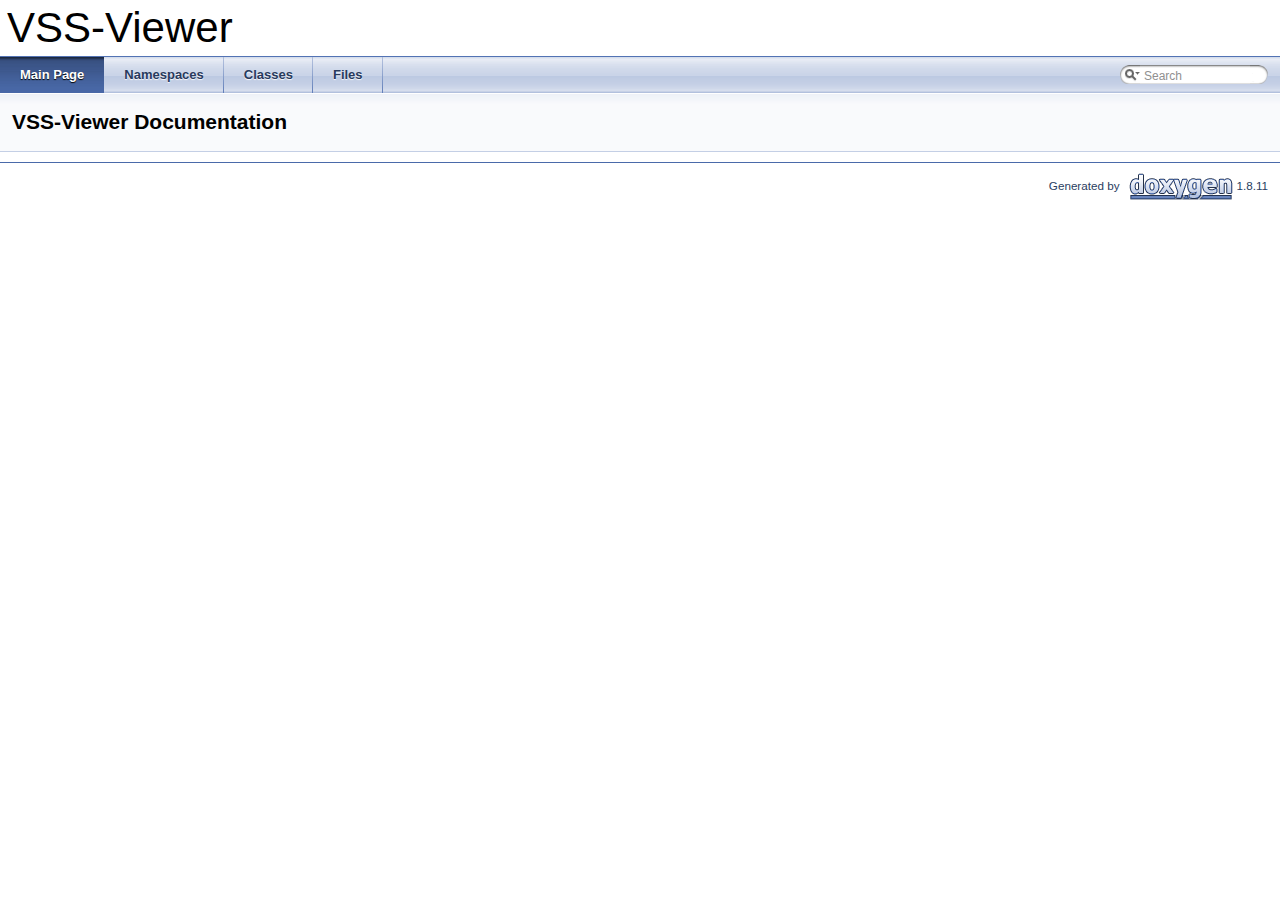
<file: assets/docs/doc_viewer/html/index.html>
<!DOCTYPE html PUBLIC "-//W3C//DTD XHTML 1.0 Transitional//EN" "http://www.w3.org/TR/xhtml1/DTD/xhtml1-transitional.dtd">
<html xmlns="http://www.w3.org/1999/xhtml">
<head>
<meta http-equiv="Content-Type" content="text/xhtml;charset=UTF-8"/>
<meta http-equiv="X-UA-Compatible" content="IE=9"/>
<meta name="generator" content="Doxygen 1.8.11"/>
<title>VSS-Viewer: Main Page</title>
<link href="tabs.css" rel="stylesheet" type="text/css"/>
<script type="text/javascript" src="jquery.js"></script>
<script type="text/javascript" src="dynsections.js"></script>
<link href="search/search.css" rel="stylesheet" type="text/css"/>
<script type="text/javascript" src="search/searchdata.js"></script>
<script type="text/javascript" src="search/search.js"></script>
<script type="text/javascript">
  $(document).ready(function() { init_search(); });
</script>
<link href="doxygen.css" rel="stylesheet" type="text/css" />
</head>
<body>
<div id="top"><!-- do not remove this div, it is closed by doxygen! -->
<div id="titlearea">
<table cellspacing="0" cellpadding="0">
 <tbody>
 <tr style="height: 56px;">
  <td id="projectalign" style="padding-left: 0.5em;">
   <div id="projectname">VSS-Viewer
   </div>
  </td>
 </tr>
 </tbody>
</table>
</div>
<!-- end header part -->
<!-- Generated by Doxygen 1.8.11 -->
<script type="text/javascript">
var searchBox = new SearchBox("searchBox", "search",false,'Search');
</script>
  <div id="navrow1" class="tabs">
    <ul class="tablist">
      <li class="current"><a href="index.html"><span>Main&#160;Page</span></a></li>
      <li><a href="namespaces.html"><span>Namespaces</span></a></li>
      <li><a href="annotated.html"><span>Classes</span></a></li>
      <li><a href="files.html"><span>Files</span></a></li>
      <li>
        <div id="MSearchBox" class="MSearchBoxInactive">
        <span class="left">
          <img id="MSearchSelect" src="search/mag_sel.png"
               onmouseover="return searchBox.OnSearchSelectShow()"
               onmouseout="return searchBox.OnSearchSelectHide()"
               alt=""/>
          <input type="text" id="MSearchField" value="Search" accesskey="S"
               onfocus="searchBox.OnSearchFieldFocus(true)" 
               onblur="searchBox.OnSearchFieldFocus(false)" 
               onkeyup="searchBox.OnSearchFieldChange(event)"/>
          </span><span class="right">
            <a id="MSearchClose" href="javascript:searchBox.CloseResultsWindow()"><img id="MSearchCloseImg" border="0" src="search/close.png" alt=""/></a>
          </span>
        </div>
      </li>
    </ul>
  </div>
</div><!-- top -->
<!-- window showing the filter options -->
<div id="MSearchSelectWindow"
     onmouseover="return searchBox.OnSearchSelectShow()"
     onmouseout="return searchBox.OnSearchSelectHide()"
     onkeydown="return searchBox.OnSearchSelectKey(event)">
</div>

<!-- iframe showing the search results (closed by default) -->
<div id="MSearchResultsWindow">
<iframe src="javascript:void(0)" frameborder="0" 
        name="MSearchResults" id="MSearchResults">
</iframe>
</div>

<div class="header">
  <div class="headertitle">
<div class="title">VSS-Viewer Documentation</div>  </div>
</div><!--header-->
<div class="contents">
</div><!-- contents -->
<!-- start footer part -->
<hr class="footer"/><address class="footer"><small>
Generated by &#160;<a href="http://www.doxygen.org/index.html">
<img class="footer" src="doxygen.png" alt="doxygen"/>
</a> 1.8.11
</small></address>
</body>
</html>
</file>
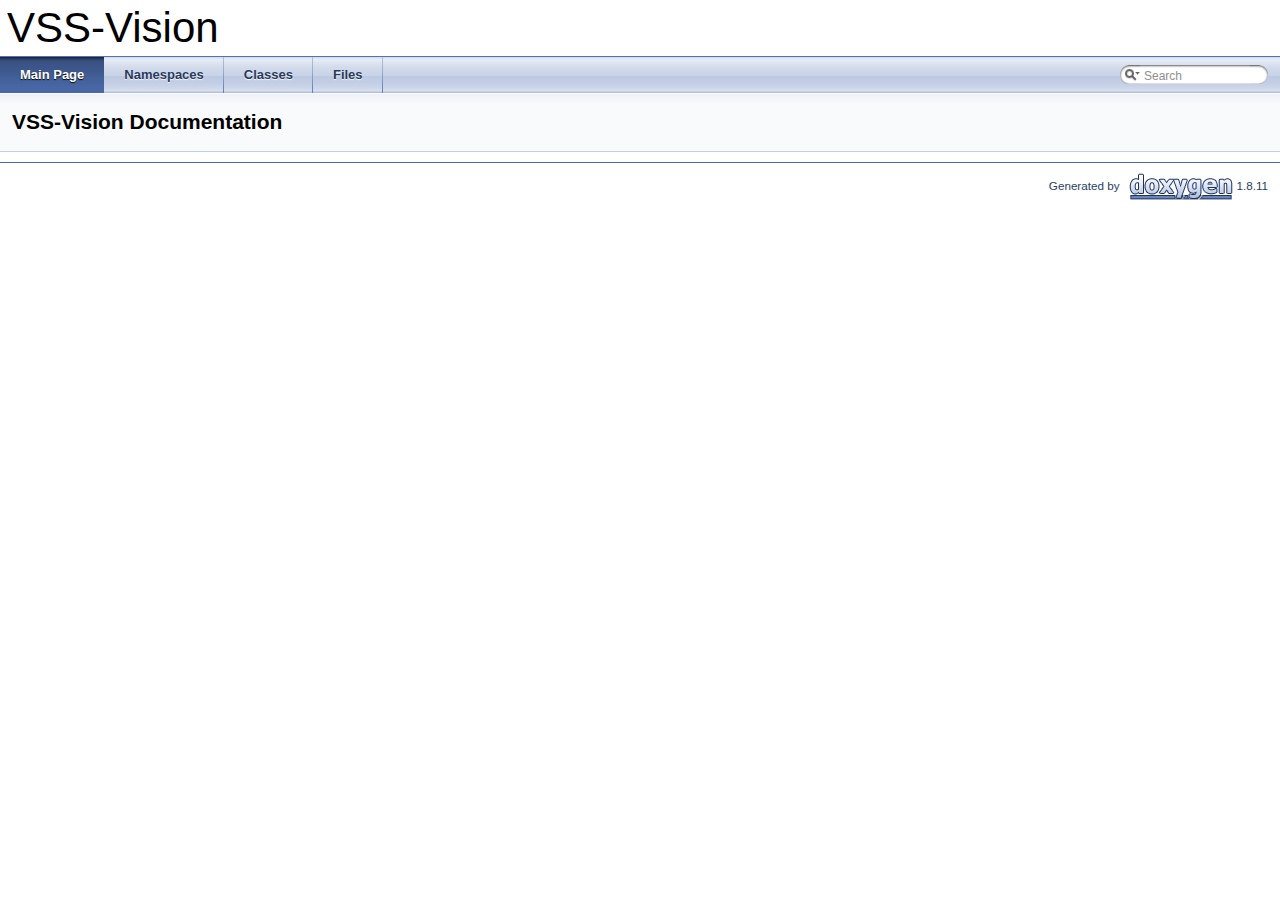
<file: assets/docs/doc_vision/html/index.html>
<!DOCTYPE html PUBLIC "-//W3C//DTD XHTML 1.0 Transitional//EN" "http://www.w3.org/TR/xhtml1/DTD/xhtml1-transitional.dtd">
<html xmlns="http://www.w3.org/1999/xhtml">
<head>
<meta http-equiv="Content-Type" content="text/xhtml;charset=UTF-8"/>
<meta http-equiv="X-UA-Compatible" content="IE=9"/>
<meta name="generator" content="Doxygen 1.8.11"/>
<title>VSS-Vision: Main Page</title>
<link href="tabs.css" rel="stylesheet" type="text/css"/>
<script type="text/javascript" src="jquery.js"></script>
<script type="text/javascript" src="dynsections.js"></script>
<link href="search/search.css" rel="stylesheet" type="text/css"/>
<script type="text/javascript" src="search/searchdata.js"></script>
<script type="text/javascript" src="search/search.js"></script>
<script type="text/javascript">
  $(document).ready(function() { init_search(); });
</script>
<link href="doxygen.css" rel="stylesheet" type="text/css" />
</head>
<body>
<div id="top"><!-- do not remove this div, it is closed by doxygen! -->
<div id="titlearea">
<table cellspacing="0" cellpadding="0">
 <tbody>
 <tr style="height: 56px;">
  <td id="projectalign" style="padding-left: 0.5em;">
   <div id="projectname">VSS-Vision
   </div>
  </td>
 </tr>
 </tbody>
</table>
</div>
<!-- end header part -->
<!-- Generated by Doxygen 1.8.11 -->
<script type="text/javascript">
var searchBox = new SearchBox("searchBox", "search",false,'Search');
</script>
  <div id="navrow1" class="tabs">
    <ul class="tablist">
      <li class="current"><a href="index.html"><span>Main&#160;Page</span></a></li>
      <li><a href="namespaces.html"><span>Namespaces</span></a></li>
      <li><a href="annotated.html"><span>Classes</span></a></li>
      <li><a href="files.html"><span>Files</span></a></li>
      <li>
        <div id="MSearchBox" class="MSearchBoxInactive">
        <span class="left">
          <img id="MSearchSelect" src="search/mag_sel.png"
               onmouseover="return searchBox.OnSearchSelectShow()"
               onmouseout="return searchBox.OnSearchSelectHide()"
               alt=""/>
          <input type="text" id="MSearchField" value="Search" accesskey="S"
               onfocus="searchBox.OnSearchFieldFocus(true)" 
               onblur="searchBox.OnSearchFieldFocus(false)" 
               onkeyup="searchBox.OnSearchFieldChange(event)"/>
          </span><span class="right">
            <a id="MSearchClose" href="javascript:searchBox.CloseResultsWindow()"><img id="MSearchCloseImg" border="0" src="search/close.png" alt=""/></a>
          </span>
        </div>
      </li>
    </ul>
  </div>
</div><!-- top -->
<!-- window showing the filter options -->
<div id="MSearchSelectWindow"
     onmouseover="return searchBox.OnSearchSelectShow()"
     onmouseout="return searchBox.OnSearchSelectHide()"
     onkeydown="return searchBox.OnSearchSelectKey(event)">
</div>

<!-- iframe showing the search results (closed by default) -->
<div id="MSearchResultsWindow">
<iframe src="javascript:void(0)" frameborder="0" 
        name="MSearchResults" id="MSearchResults">
</iframe>
</div>

<div class="header">
  <div class="headertitle">
<div class="title">VSS-Vision Documentation</div>  </div>
</div><!--header-->
<div class="contents">
</div><!-- contents -->
<!-- start footer part -->
<hr class="footer"/><address class="footer"><small>
Generated by &#160;<a href="http://www.doxygen.org/index.html">
<img class="footer" src="doxygen.png" alt="doxygen"/>
</a> 1.8.11
</small></address>
</body>
</html>
</file>
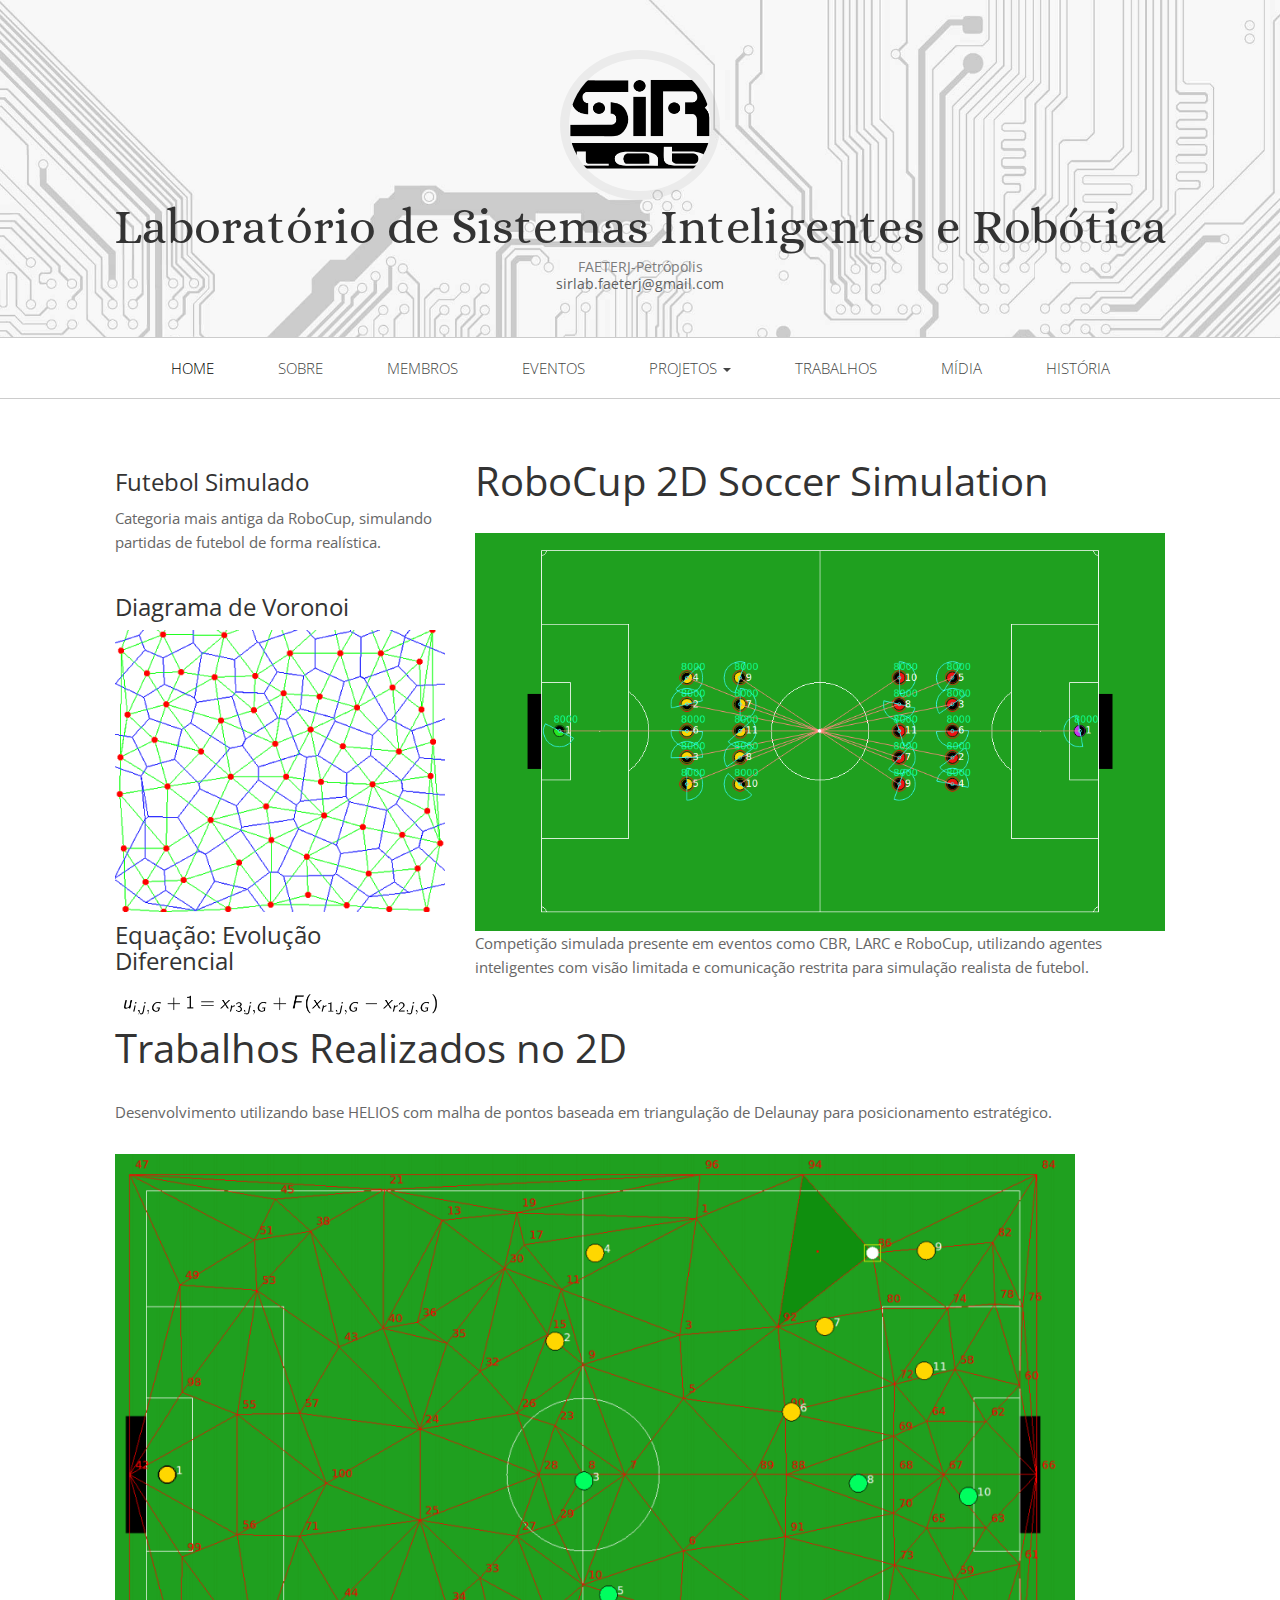
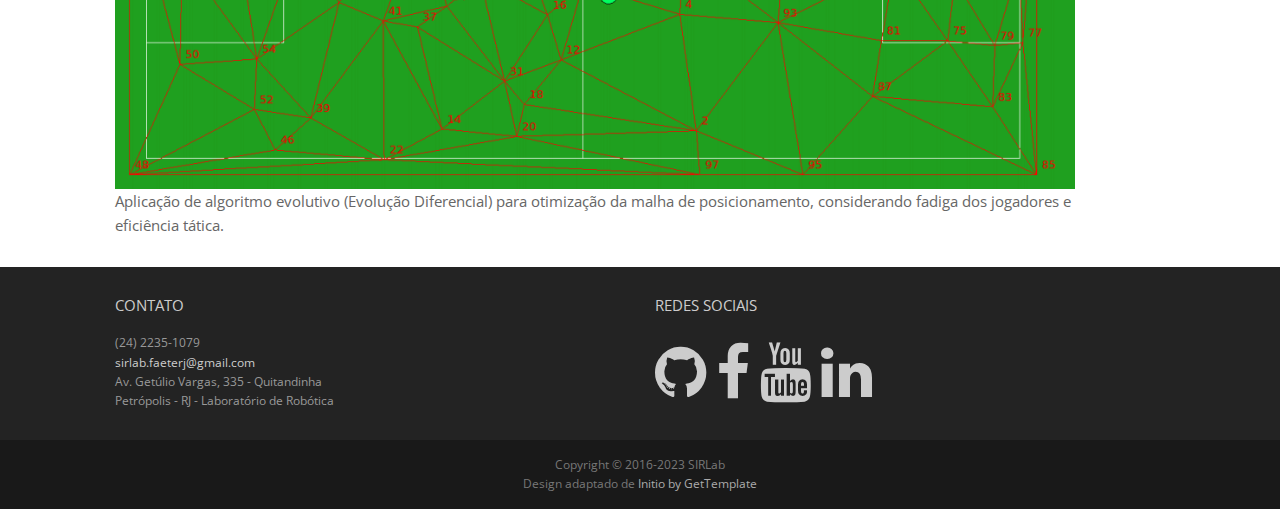
<file: 2d.html>
<!DOCTYPE html>
<html lang="pt-BR">
<head>
	<meta charset="utf-8">
	<meta name="viewport" content="width=device-width, initial-scale=1.0">
	<meta name="description" content="">
	<meta name="author" content="Sergey Pozhilov (GetTemplate.com)">
	
	<title>SIRLab: 2D</title>

	<link rel="shortcut icon" href="assets/images/gt_favicon.png">
	
	<!-- Bootstrap -->
	<link href="https://cdn.jsdelivr.net/npm/bootstrap@3.3.7/dist/css/bootstrap.min.css" rel="stylesheet">
	<!-- Icon font -->
	<link href="https://cdnjs.cloudflare.com/ajax/libs/font-awesome/4.0.3/css/font-awesome.min.css" rel="stylesheet">
	<!-- Fonts -->
	<link rel="stylesheet" href="https://fonts.googleapis.com/css?family=Alice|Open+Sans:400,300,700&display=swap">
	<!-- Custom styles -->
	<link rel="stylesheet" href="assets/css/styles.css">

	<!--[if lt IE 9]> <script src="assets/js/html5shiv.js"></script> <![endif]-->
</head>
<body>

<header id="header">
	<div id="head" class="parallax" parallax-speed="2">
		<h1 id="logo" class="text-center">
			<img class="img-circle" src="assets/images/sir.png" alt="Logo SIRLab">
			<span class="title">Laboratório de Sistemas Inteligentes e Robótica</span>
			<span class="tagline">FAETERJ-Petrópolis<br>
			<a href="mailto:sirlab.faeterj@gmail.com">sirlab.faeterj@gmail.com</a></span>
		</h1>
	</div>

	<nav class="navbar navbar-default navbar-sticky">
		<div class="container-fluid">
			
			<div class="navbar-header">
				<button type="button" class="navbar-toggle" data-toggle="collapse" data-target="#bs-example-navbar-collapse-1">
					<span class="sr-only">Toggle navigation</span>
					<span class="icon-bar"></span>
					<span class="icon-bar"></span>
					<span class="icon-bar"></span>
				</button>
			</div>
			
			<div class="navbar-collapse collapse" id="bs-example-navbar-collapse-1">
				<ul class="nav navbar-nav">
					<li class="active"><a href="index.html">Home</a></li>
					<li><a href="about.html">Sobre</a></li>
					<li><a href="members.html">Membros</a></li>
					<li><a href="events.html">Eventos</a></li>
					<li class="dropdown">
						<a href="#" class="dropdown-toggle" data-toggle="dropdown">Projetos <b class="caret"></b></a>
						<ul class="dropdown-menu">
							<li><a href="vss.html">Futebol de Robôs: IEEE Very Small Size</a></li>
							<li><a href="build.html">Futebol Simulado: RoboCup 2D Soccer Simulation</a></li>
							<li><a href="build.html">Simulação de Resgate: Rescue Jr.</a></li>
							<li><a href="build.html">Casa Inteligente</a></li>
						</ul>
					</li>
					<li><a href="works.html">Trabalhos</a></li>
					<li><a href="media.html">Mídia</a></li>
					<li><a href="blog.html">História</a></li>
				</ul>
			</div>
		</div>	
	</nav>
</header>

<main id="main">
	<div class="container">
		<div class="row topspace">
			<aside class="col-md-4 sidebar sidebar-left">
				<div class="row widget">
					<div class="col-xs-12">
						<h4>Futebol Simulado</h4>
						<p>Categoria mais antiga da RoboCup, simulando partidas de futebol de forma realística.</p>
					</div>
				</div>
				<div class="row widget">
					<div class="col-xs-12">
						<h4>Diagrama de Voronoi</h4>
						<img src="assets/images/voronoi.png" alt="Diagrama de Voronoi" class="img-responsive">
					</div>
					<div class="col-xs-12 top-space">
						<h4>Equação: Evolução Diferencial</h4>
						<img src="assets/images/DE.png" alt="Evolução Diferencial" class="img-responsive">
					</div>
				</div>
			</aside>

			<article class="col-sm-8 maincontent">
				<header class="page-header">
					<h1 class="page-title">RoboCup 2D Soccer Simulation</h1>
				</header>
				<img src="assets/images/2d.png" alt="Simulação 2D" class="img-responsive">
				<p class="top-space">Competição simulada presente em eventos como CBR, LARC e RoboCup, utilizando agentes inteligentes com visão limitada e comunicação restrita para simulação realista de futebol.</p>
			</article>

			<article class="col-sm-11 maincontent top-space">
				<header class="page-header">
					<h1 class="page-title">Trabalhos Realizados no 2D</h1>
				</header>
				<p>Desenvolvimento utilizando base HELIOS com malha de pontos baseada em triangulação de Delaunay para posicionamento estratégico.</p>
				<img src="assets/images/delauney.png" alt="Triangulação de Delaunay" class="img-responsive">
				<p class="top-space">Aplicação de algoritmo evolutivo (Evolução Diferencial) para otimização da malha de posicionamento, considerando fadiga dos jogadores e eficiência tática.</p>
			</article>
		</div>
	</div>
</main>

<footer id="footer">
	<div class="container">
		<div class="row">
			<div class="col-md-6 widget">
				<h3 class="widget-title">Contato</h3>
				<div class="widget-body">
					<p>(24) 2235-1079<br>
						<a href="mailto:sirlab.faeterj@gmail.com">sirlab.faeterj@gmail.com</a><br>
						Av. Getúlio Vargas, 335 - Quitandinha<br>
						Petrópolis - RJ - Laboratório de Robótica
					</p>	
				</div>
			</div>

			<div class="col-md-6 widget">
				<h3 class="widget-title">Redes Sociais</h3>
				<div class="widget-body">
					<p class="follow-me-icons">
						<a href="https://github.com/SIRLab" target="_blank" rel="noopener"><i class="fa fa-github fa-2x"></i></a>
						<a href="https://www.facebook.com/sirlab.faeterj" target="_blank" rel="noopener"><i class="fa fa-facebook fa-2x"></i></a>
						<a href="https://www.youtube.com/channel/UCLXQhza5oA2EJYsYDbr41ZQ" target="_blank" rel="noopener"><i class="fa fa-youtube fa-2x"></i></a>
						<a href="https://www.linkedin.com/company/sirlab" target="_blank" rel="noopener"><i class="fa fa-linkedin fa-2x"></i></a>
					</p>
				</div>
			</div>
		</div>
	</div>
</footer>

<footer id="underfooter">
	<div class="container">
		<div class="row">
			<div class="col-md-12 text-center">
				<p class="copyright">
					Copyright &copy; 2016-2023 SIRLab<br>
					Design adaptado de <a href="https://gettemplate.com" rel="designer" target="_blank" rel="noopener">Initio by GetTemplate</a>
				</p>
			</div>
		</div>
	</div>
</footer>

<!-- Scripts -->
<script src="https://code.jquery.com/jquery-1.12.4.min.js"></script>
<script src="https://cdn.jsdelivr.net/npm/bootstrap@3.3.7/dist/js/bootstrap.min.js"></script>
<script src="assets/js/template.js"></script>

<!-- Google Analytics -->
<script>
  (function(i,s,o,g,r,a,m){i['GoogleAnalyticsObject']=r;i[r]=i[r]||function(){
  (i[r].q=i[r].q||[]).push(arguments)},i[r].l=1*new Date();a=s.createElement(o),
  m=s.getElementsByTagName(o)[0];a.async=1;a.src=g;m.parentNode.insertBefore(a,m)
  })(window,document,'script','https://www.google-analytics.com/analytics.js','ga');

  ga('create', 'UA-61419819-1', 'auto');
  ga('send', 'pageview');
</script>

</body>
</html>
</file>
<file: assets/docs/doc_viewer/html/tabs.css>
.tabs, .tabs2, .tabs3 {
    background-image: url('tab_b.png');
    width: 100%;
    z-index: 101;
    font-size: 13px;
    font-family: 'Lucida Grande',Geneva,Helvetica,Arial,sans-serif;
}

.tabs2 {
    font-size: 10px;
}
.tabs3 {
    font-size: 9px;
}

.tablist {
    margin: 0;
    padding: 0;
    display: table;
}

.tablist li {
    float: left;
    display: table-cell;
    background-image: url('tab_b.png');
    line-height: 36px;
    list-style: none;
}

.tablist a {
    display: block;
    padding: 0 20px;
    font-weight: bold;
    background-image:url('tab_s.png');
    background-repeat:no-repeat;
    background-position:right;
    color: #283A5D;
    text-shadow: 0px 1px 1px rgba(255, 255, 255, 0.9);
    text-decoration: none;
    outline: none;
}

.tabs3 .tablist a {
    padding: 0 10px;
}

.tablist a:hover {
    background-image: url('tab_h.png');
    background-repeat:repeat-x;
    color: #fff;
    text-shadow: 0px 1px 1px rgba(0, 0, 0, 1.0);
    text-decoration: none;
}

.tablist li.current a {
    background-image: url('tab_a.png');
    background-repeat:repeat-x;
    color: #fff;
    text-shadow: 0px 1px 1px rgba(0, 0, 0, 1.0);
}
</file>
<file: assets/docs/doc_viewer/html/search/search.css>
/*---------------- Search Box */

#FSearchBox {
    float: left;
}

#MSearchBox {
    white-space : nowrap;
    position: absolute;
    float: none;
    display: inline;
    margin-top: 8px;
    right: 0px;
    width: 170px;
    z-index: 102;
    background-color: white;
}

#MSearchBox .left
{
    display:block;
    position:absolute;
    left:10px;
    width:20px;
    height:19px;
    background:url('search_l.png') no-repeat;
    background-position:right;
}

#MSearchSelect {
    display:block;
    position:absolute;
    width:20px;
    height:19px;
}

.left #MSearchSelect {
    left:4px;
}

.right #MSearchSelect {
    right:5px;
}

#MSearchField {
    display:block;
    position:absolute;
    height:19px;
    background:url('search_m.png') repeat-x;
    border:none;
    width:111px;
    margin-left:20px;
    padding-left:4px;
    color: #909090;
    outline: none;
    font: 9pt Arial, Verdana, sans-serif;
}

#FSearchBox #MSearchField {
    margin-left:15px;
}

#MSearchBox .right {
    display:block;
    position:absolute;
    right:10px;
    top:0px;
    width:20px;
    height:19px;
    background:url('search_r.png') no-repeat;
    background-position:left;
}

#MSearchClose {
    display: none;
    position: absolute;
    top: 4px;
    background : none;
    border: none;
    margin: 0px 4px 0px 0px;
    padding: 0px 0px;
    outline: none;
}

.left #MSearchClose {
    left: 6px;
}

.right #MSearchClose {
    right: 2px;
}

.MSearchBoxActive #MSearchField {
    color: #000000;
}

/*---------------- Search filter selection */

#MSearchSelectWindow {
    display: none;
    position: absolute;
    left: 0; top: 0;
    border: 1px solid #90A5CE;
    background-color: #F9FAFC;
    z-index: 1;
    padding-top: 4px;
    padding-bottom: 4px;
    -moz-border-radius: 4px;
    -webkit-border-top-left-radius: 4px;
    -webkit-border-top-right-radius: 4px;
    -webkit-border-bottom-left-radius: 4px;
    -webkit-border-bottom-right-radius: 4px;
    -webkit-box-shadow: 5px 5px 5px rgba(0, 0, 0, 0.15);
}

.SelectItem {
    font: 8pt Arial, Verdana, sans-serif;
    padding-left:  2px;
    padding-right: 12px;
    border: 0px;
}

span.SelectionMark {
    margin-right: 4px;
    font-family: monospace;
    outline-style: none;
    text-decoration: none;
}

a.SelectItem {
    display: block;
    outline-style: none;
    color: #000000; 
    text-decoration: none;
    padding-left:   6px;
    padding-right: 12px;
}

a.SelectItem:focus,
a.SelectItem:active {
    color: #000000; 
    outline-style: none;
    text-decoration: none;
}

a.SelectItem:hover {
    color: #FFFFFF;
    background-color: #3D578C;
    outline-style: none;
    text-decoration: none;
    cursor: pointer;
    display: block;
}

/*---------------- Search results window */

iframe#MSearchResults {
    width: 60ex;
    height: 15em;
}

#MSearchResultsWindow {
    display: none;
    position: absolute;
    left: 0; top: 0;
    border: 1px solid #000;
    background-color: #EEF1F7;
}

/* ----------------------------------- */


#SRIndex {
    clear:both; 
    padding-bottom: 15px;
}

.SREntry {
    font-size: 10pt;
    padding-left: 1ex;
}

.SRPage .SREntry {
    font-size: 8pt;
    padding: 1px 5px;
}

body.SRPage {
    margin: 5px 2px;
}

.SRChildren {
    padding-left: 3ex; padding-bottom: .5em 
}

.SRPage .SRChildren {
    display: none;
}

.SRSymbol {
    font-weight: bold; 
    color: #425E97;
    font-family: Arial, Verdana, sans-serif;
    text-decoration: none;
    outline: none;
}

a.SRScope {
    display: block;
    color: #425E97; 
    font-family: Arial, Verdana, sans-serif;
    text-decoration: none;
    outline: none;
}

a.SRSymbol:focus, a.SRSymbol:active,
a.SRScope:focus, a.SRScope:active {
    text-decoration: underline;
}

span.SRScope {
    padding-left: 4px;
}

.SRPage .SRStatus {
    padding: 2px 5px;
    font-size: 8pt;
    font-style: italic;
}

.SRResult {
    display: none;
}

DIV.searchresults {
    margin-left: 10px;
    margin-right: 10px;
}

/*---------------- External search page results */

.searchresult {
    background-color: #F0F3F8;
}

.pages b {
   color: white;
   padding: 5px 5px 3px 5px;
   background-image: url("../tab_a.png");
   background-repeat: repeat-x;
   text-shadow: 0 1px 1px #000000;
}

.pages {
    line-height: 17px;
    margin-left: 4px;
    text-decoration: none;
}

.hl {
    font-weight: bold;
}

#searchresults {
    margin-bottom: 20px;
}

.searchpages {
    margin-top: 10px;
}
</file>
<file: assets/docs/doc_viewer/html/doxygen.css>
/* The standard CSS for doxygen 1.8.11 */

body, table, div, p, dl {
	font: 400 14px/22px Roboto,sans-serif;
}

/* @group Heading Levels */

h1.groupheader {
	font-size: 150%;
}

.title {
	font: 400 14px/28px Roboto,sans-serif;
	font-size: 150%;
	font-weight: bold;
	margin: 10px 2px;
}

h2.groupheader {
	border-bottom: 1px solid #879ECB;
	color: #354C7B;
	font-size: 150%;
	font-weight: normal;
	margin-top: 1.75em;
	padding-top: 8px;
	padding-bottom: 4px;
	width: 100%;
}

h3.groupheader {
	font-size: 100%;
}

h1, h2, h3, h4, h5, h6 {
	-webkit-transition: text-shadow 0.5s linear;
	-moz-transition: text-shadow 0.5s linear;
	-ms-transition: text-shadow 0.5s linear;
	-o-transition: text-shadow 0.5s linear;
	transition: text-shadow 0.5s linear;
	margin-right: 15px;
}

h1.glow, h2.glow, h3.glow, h4.glow, h5.glow, h6.glow {
	text-shadow: 0 0 15px cyan;
}

dt {
	font-weight: bold;
}

div.multicol {
	-moz-column-gap: 1em;
	-webkit-column-gap: 1em;
	-moz-column-count: 3;
	-webkit-column-count: 3;
}

p.startli, p.startdd {
	margin-top: 2px;
}

p.starttd {
	margin-top: 0px;
}

p.endli {
	margin-bottom: 0px;
}

p.enddd {
	margin-bottom: 4px;
}

p.endtd {
	margin-bottom: 2px;
}

/* @end */

caption {
	font-weight: bold;
}

span.legend {
        font-size: 70%;
        text-align: center;
}

h3.version {
        font-size: 90%;
        text-align: center;
}

div.qindex, div.navtab{
	background-color: #EBEFF6;
	border: 1px solid #A3B4D7;
	text-align: center;
}

div.qindex, div.navpath {
	width: 100%;
	line-height: 140%;
}

div.navtab {
	margin-right: 15px;
}

/* @group Link Styling */

a {
	color: #3D578C;
	font-weight: normal;
	text-decoration: none;
}

.contents a:visited {
	color: #4665A2;
}

a:hover {
	text-decoration: underline;
}

a.qindex {
	font-weight: bold;
}

a.qindexHL {
	font-weight: bold;
	background-color: #9CAFD4;
	color: #ffffff;
	border: 1px double #869DCA;
}

.contents a.qindexHL:visited {
        color: #ffffff;
}

a.el {
	font-weight: bold;
}

a.elRef {
}

a.code, a.code:visited, a.line, a.line:visited {
	color: #4665A2; 
}

a.codeRef, a.codeRef:visited, a.lineRef, a.lineRef:visited {
	color: #4665A2; 
}

/* @end */

dl.el {
	margin-left: -1cm;
}

pre.fragment {
        border: 1px solid #C4CFE5;
        background-color: #FBFCFD;
        padding: 4px 6px;
        margin: 4px 8px 4px 2px;
        overflow: auto;
        word-wrap: break-word;
        font-size:  9pt;
        line-height: 125%;
        font-family: monospace, fixed;
        font-size: 105%;
}

div.fragment {
        padding: 4px 6px;
        margin: 4px 8px 4px 2px;
	background-color: #FBFCFD;
	border: 1px solid #C4CFE5;
}

div.line {
	font-family: monospace, fixed;
        font-size: 13px;
	min-height: 13px;
	line-height: 1.0;
	text-wrap: unrestricted;
	white-space: -moz-pre-wrap; /* Moz */
	white-space: -pre-wrap;     /* Opera 4-6 */
	white-space: -o-pre-wrap;   /* Opera 7 */
	white-space: pre-wrap;      /* CSS3  */
	word-wrap: break-word;      /* IE 5.5+ */
	text-indent: -53px;
	padding-left: 53px;
	padding-bottom: 0px;
	margin: 0px;
	-webkit-transition-property: background-color, box-shadow;
	-webkit-transition-duration: 0.5s;
	-moz-transition-property: background-color, box-shadow;
	-moz-transition-duration: 0.5s;
	-ms-transition-property: background-color, box-shadow;
	-ms-transition-duration: 0.5s;
	-o-transition-property: background-color, box-shadow;
	-o-transition-duration: 0.5s;
	transition-property: background-color, box-shadow;
	transition-duration: 0.5s;
}

div.line:after {
    content:"\000A";
    white-space: pre;
}

div.line.glow {
	background-color: cyan;
	box-shadow: 0 0 10px cyan;
}


span.lineno {
	padding-right: 4px;
	text-align: right;
	border-right: 2px solid #0F0;
	background-color: #E8E8E8;
        white-space: pre;
}
span.lineno a {
	background-color: #D8D8D8;
}

span.lineno a:hover {
	background-color: #C8C8C8;
}

div.ah, span.ah {
	background-color: black;
	font-weight: bold;
	color: #ffffff;
	margin-bottom: 3px;
	margin-top: 3px;
	padding: 0.2em;
	border: solid thin #333;
	border-radius: 0.5em;
	-webkit-border-radius: .5em;
	-moz-border-radius: .5em;
	box-shadow: 2px 2px 3px #999;
	-webkit-box-shadow: 2px 2px 3px #999;
	-moz-box-shadow: rgba(0, 0, 0, 0.15) 2px 2px 2px;
	background-image: -webkit-gradient(linear, left top, left bottom, from(#eee), to(#000),color-stop(0.3, #444));
	background-image: -moz-linear-gradient(center top, #eee 0%, #444 40%, #000 110%);
}

div.classindex ul {
        list-style: none;
        padding-left: 0;
}

div.classindex span.ai {
        display: inline-block;
}

div.groupHeader {
	margin-left: 16px;
	margin-top: 12px;
	font-weight: bold;
}

div.groupText {
	margin-left: 16px;
	font-style: italic;
}

body {
	background-color: white;
	color: black;
        margin: 0;
}

div.contents {
	margin-top: 10px;
	margin-left: 12px;
	margin-right: 8px;
}

td.indexkey {
	background-color: #EBEFF6;
	font-weight: bold;
	border: 1px solid #C4CFE5;
	margin: 2px 0px 2px 0;
	padding: 2px 10px;
        white-space: nowrap;
        vertical-align: top;
}

td.indexvalue {
	background-color: #EBEFF6;
	border: 1px solid #C4CFE5;
	padding: 2px 10px;
	margin: 2px 0px;
}

tr.memlist {
	background-color: #EEF1F7;
}

p.formulaDsp {
	text-align: center;
}

img.formulaDsp {
	
}

img.formulaInl {
	vertical-align: middle;
}

div.center {
	text-align: center;
        margin-top: 0px;
        margin-bottom: 0px;
        padding: 0px;
}

div.center img {
	border: 0px;
}

address.footer {
	text-align: right;
	padding-right: 12px;
}

img.footer {
	border: 0px;
	vertical-align: middle;
}

/* @group Code Colorization */

span.keyword {
	color: #008000
}

span.keywordtype {
	color: #604020
}

span.keywordflow {
	color: #e08000
}

span.comment {
	color: #800000
}

span.preprocessor {
	color: #806020
}

span.stringliteral {
	color: #002080
}

span.charliteral {
	color: #008080
}

span.vhdldigit { 
	color: #ff00ff 
}

span.vhdlchar { 
	color: #000000 
}

span.vhdlkeyword { 
	color: #700070 
}

span.vhdllogic { 
	color: #ff0000 
}

blockquote {
        background-color: #F7F8FB;
        border-left: 2px solid #9CAFD4;
        margin: 0 24px 0 4px;
        padding: 0 12px 0 16px;
}

/* @end */

/*
.search {
	color: #003399;
	font-weight: bold;
}

form.search {
	margin-bottom: 0px;
	margin-top: 0px;
}

input.search {
	font-size: 75%;
	color: #000080;
	font-weight: normal;
	background-color: #e8eef2;
}
*/

td.tiny {
	font-size: 75%;
}

.dirtab {
	padding: 4px;
	border-collapse: collapse;
	border: 1px solid #A3B4D7;
}

th.dirtab {
	background: #EBEFF6;
	font-weight: bold;
}

hr {
	height: 0px;
	border: none;
	border-top: 1px solid #4A6AAA;
}

hr.footer {
	height: 1px;
}

/* @group Member Descriptions */

table.memberdecls {
	border-spacing: 0px;
	padding: 0px;
}

.memberdecls td, .fieldtable tr {
	-webkit-transition-property: background-color, box-shadow;
	-webkit-transition-duration: 0.5s;
	-moz-transition-property: background-color, box-shadow;
	-moz-transition-duration: 0.5s;
	-ms-transition-property: background-color, box-shadow;
	-ms-transition-duration: 0.5s;
	-o-transition-property: background-color, box-shadow;
	-o-transition-duration: 0.5s;
	transition-property: background-color, box-shadow;
	transition-duration: 0.5s;
}

.memberdecls td.glow, .fieldtable tr.glow {
	background-color: cyan;
	box-shadow: 0 0 15px cyan;
}

.mdescLeft, .mdescRight,
.memItemLeft, .memItemRight,
.memTemplItemLeft, .memTemplItemRight, .memTemplParams {
	background-color: #F9FAFC;
	border: none;
	margin: 4px;
	padding: 1px 0 0 8px;
}

.mdescLeft, .mdescRight {
	padding: 0px 8px 4px 8px;
	color: #555;
}

.memSeparator {
        border-bottom: 1px solid #DEE4F0;
        line-height: 1px;
        margin: 0px;
        padding: 0px;
}

.memItemLeft, .memTemplItemLeft {
        white-space: nowrap;
}

.memItemRight {
	width: 100%;
}

.memTemplParams {
	color: #4665A2;
        white-space: nowrap;
	font-size: 80%;
}

/* @end */

/* @group Member Details */

/* Styles for detailed member documentation */

.memtemplate {
	font-size: 80%;
	color: #4665A2;
	font-weight: normal;
	margin-left: 9px;
}

.memnav {
	background-color: #EBEFF6;
	border: 1px solid #A3B4D7;
	text-align: center;
	margin: 2px;
	margin-right: 15px;
	padding: 2px;
}

.mempage {
	width: 100%;
}

.memitem {
	padding: 0;
	margin-bottom: 10px;
	margin-right: 5px;
        -webkit-transition: box-shadow 0.5s linear;
        -moz-transition: box-shadow 0.5s linear;
        -ms-transition: box-shadow 0.5s linear;
        -o-transition: box-shadow 0.5s linear;
        transition: box-shadow 0.5s linear;
        display: table !important;
        width: 100%;
}

.memitem.glow {
         box-shadow: 0 0 15px cyan;
}

.memname {
        font-weight: bold;
        margin-left: 6px;
}

.memname td {
	vertical-align: bottom;
}

.memproto, dl.reflist dt {
        border-top: 1px solid #A8B8D9;
        border-left: 1px solid #A8B8D9;
        border-right: 1px solid #A8B8D9;
        padding: 6px 0px 6px 0px;
        color: #253555;
        font-weight: bold;
        text-shadow: 0px 1px 1px rgba(255, 255, 255, 0.9);
        background-image:url('nav_f.png');
        background-repeat:repeat-x;
        background-color: #E2E8F2;
        /* opera specific markup */
        box-shadow: 5px 5px 5px rgba(0, 0, 0, 0.15);
        border-top-right-radius: 4px;
        border-top-left-radius: 4px;
        /* firefox specific markup */
        -moz-box-shadow: rgba(0, 0, 0, 0.15) 5px 5px 5px;
        -moz-border-radius-topright: 4px;
        -moz-border-radius-topleft: 4px;
        /* webkit specific markup */
        -webkit-box-shadow: 5px 5px 5px rgba(0, 0, 0, 0.15);
        -webkit-border-top-right-radius: 4px;
        -webkit-border-top-left-radius: 4px;

}

.memdoc, dl.reflist dd {
        border-bottom: 1px solid #A8B8D9;      
        border-left: 1px solid #A8B8D9;      
        border-right: 1px solid #A8B8D9; 
        padding: 6px 10px 2px 10px;
        background-color: #FBFCFD;
        border-top-width: 0;
        background-image:url('nav_g.png');
        background-repeat:repeat-x;
        background-color: #FFFFFF;
        /* opera specific markup */
        border-bottom-left-radius: 4px;
        border-bottom-right-radius: 4px;
        box-shadow: 5px 5px 5px rgba(0, 0, 0, 0.15);
        /* firefox specific markup */
        -moz-border-radius-bottomleft: 4px;
        -moz-border-radius-bottomright: 4px;
        -moz-box-shadow: rgba(0, 0, 0, 0.15) 5px 5px 5px;
        /* webkit specific markup */
        -webkit-border-bottom-left-radius: 4px;
        -webkit-border-bottom-right-radius: 4px;
        -webkit-box-shadow: 5px 5px 5px rgba(0, 0, 0, 0.15);
}

dl.reflist dt {
        padding: 5px;
}

dl.reflist dd {
        margin: 0px 0px 10px 0px;
        padding: 5px;
}

.paramkey {
	text-align: right;
}

.paramtype {
	white-space: nowrap;
}

.paramname {
	color: #602020;
	white-space: nowrap;
}
.paramname em {
	font-style: normal;
}
.paramname code {
        line-height: 14px;
}

.params, .retval, .exception, .tparams {
        margin-left: 0px;
        padding-left: 0px;
}       

.params .paramname, .retval .paramname {
        font-weight: bold;
        vertical-align: top;
}
        
.params .paramtype {
        font-style: italic;
        vertical-align: top;
}       
        
.params .paramdir {
        font-family: "courier new",courier,monospace;
        vertical-align: top;
}

table.mlabels {
	border-spacing: 0px;
}

td.mlabels-left {
	width: 100%;
	padding: 0px;
}

td.mlabels-right {
	vertical-align: bottom;
	padding: 0px;
	white-space: nowrap;
}

span.mlabels {
        margin-left: 8px;
}

span.mlabel {
        background-color: #728DC1;
        border-top:1px solid #5373B4;
        border-left:1px solid #5373B4;
        border-right:1px solid #C4CFE5;
        border-bottom:1px solid #C4CFE5;
	text-shadow: none;
	color: white;
	margin-right: 4px;
	padding: 2px 3px;
	border-radius: 3px;
	font-size: 7pt;
	white-space: nowrap;
	vertical-align: middle;
}



/* @end */

/* these are for tree view inside a (index) page */

div.directory {
        margin: 10px 0px;
        border-top: 1px solid #9CAFD4;
        border-bottom: 1px solid #9CAFD4;
        width: 100%;
}

.directory table {
        border-collapse:collapse;
}

.directory td {
        margin: 0px;
        padding: 0px;
	vertical-align: top;
}

.directory td.entry {
        white-space: nowrap;
        padding-right: 6px;
	padding-top: 3px;
}

.directory td.entry a {
        outline:none;
}

.directory td.entry a img {
        border: none;
}

.directory td.desc {
        width: 100%;
        padding-left: 6px;
	padding-right: 6px;
	padding-top: 3px;
	border-left: 1px solid rgba(0,0,0,0.05);
}

.directory tr.even {
	padding-left: 6px;
	background-color: #F7F8FB;
}

.directory img {
	vertical-align: -30%;
}

.directory .levels {
        white-space: nowrap;
        width: 100%;
        text-align: right;
        font-size: 9pt;
}

.directory .levels span {
        cursor: pointer;
        padding-left: 2px;
        padding-right: 2px;
	color: #3D578C;
}

.arrow {
    color: #9CAFD4;
    -webkit-user-select: none;
    -khtml-user-select: none;
    -moz-user-select: none;
    -ms-user-select: none;
    user-select: none;
    cursor: pointer;
    font-size: 80%;
    display: inline-block;
    width: 16px;
    height: 22px;
}

.icon {
    font-family: Arial, Helvetica;
    font-weight: bold;
    font-size: 12px;
    height: 14px;
    width: 16px;
    display: inline-block;
    background-color: #728DC1;
    color: white;
    text-align: center;
    border-radius: 4px;
    margin-left: 2px;
    margin-right: 2px;
}

.icona {
    width: 24px;
    height: 22px;
    display: inline-block;
}

.iconfopen {
    width: 24px;
    height: 18px;
    margin-bottom: 4px;
    background-image:url('folderopen.png');
    background-position: 0px -4px;
    background-repeat: repeat-y;
    vertical-align:top;
    display: inline-block;
}

.iconfclosed {
    width: 24px;
    height: 18px;
    margin-bottom: 4px;
    background-image:url('folderclosed.png');
    background-position: 0px -4px;
    background-repeat: repeat-y;
    vertical-align:top;
    display: inline-block;
}

.icondoc {
    width: 24px;
    height: 18px;
    margin-bottom: 4px;
    background-image:url('doc.png');
    background-position: 0px -4px;
    background-repeat: repeat-y;
    vertical-align:top;
    display: inline-block;
}

table.directory {
    font: 400 14px Roboto,sans-serif;
}

/* @end */

div.dynheader {
        margin-top: 8px;
	-webkit-touch-callout: none;
	-webkit-user-select: none;
	-khtml-user-select: none;
	-moz-user-select: none;
	-ms-user-select: none;
	user-select: none;
}

address {
	font-style: normal;
	color: #2A3D61;
}

table.doxtable caption {
	caption-side: top;
}

table.doxtable {
	border-collapse:collapse;
        margin-top: 4px;
        margin-bottom: 4px;
}

table.doxtable td, table.doxtable th {
	border: 1px solid #2D4068;
	padding: 3px 7px 2px;
}

table.doxtable th {
	background-color: #374F7F;
	color: #FFFFFF;
	font-size: 110%;
	padding-bottom: 4px;
	padding-top: 5px;
}

table.fieldtable {
        /*width: 100%;*/
        margin-bottom: 10px;
        border: 1px solid #A8B8D9;
        border-spacing: 0px;
        -moz-border-radius: 4px;
        -webkit-border-radius: 4px;
        border-radius: 4px;
        -moz-box-shadow: rgba(0, 0, 0, 0.15) 2px 2px 2px;
        -webkit-box-shadow: 2px 2px 2px rgba(0, 0, 0, 0.15);
        box-shadow: 2px 2px 2px rgba(0, 0, 0, 0.15);
}

.fieldtable td, .fieldtable th {
        padding: 3px 7px 2px;
}

.fieldtable td.fieldtype, .fieldtable td.fieldname {
        white-space: nowrap;
        border-right: 1px solid #A8B8D9;
        border-bottom: 1px solid #A8B8D9;
        vertical-align: top;
}

.fieldtable td.fieldname {
        padding-top: 3px;
}

.fieldtable td.fielddoc {
        border-bottom: 1px solid #A8B8D9;
        /*width: 100%;*/
}

.fieldtable td.fielddoc p:first-child {
        margin-top: 0px;
}       
        
.fieldtable td.fielddoc p:last-child {
        margin-bottom: 2px;
}

.fieldtable tr:last-child td {
        border-bottom: none;
}

.fieldtable th {
        background-image:url('nav_f.png');
        background-repeat:repeat-x;
        background-color: #E2E8F2;
        font-size: 90%;
        color: #253555;
        padding-bottom: 4px;
        padding-top: 5px;
        text-align:left;
        -moz-border-radius-topleft: 4px;
        -moz-border-radius-topright: 4px;
        -webkit-border-top-left-radius: 4px;
        -webkit-border-top-right-radius: 4px;
        border-top-left-radius: 4px;
        border-top-right-radius: 4px;
        border-bottom: 1px solid #A8B8D9;
}


.tabsearch {
	top: 0px;
	left: 10px;
	height: 36px;
	background-image: url('tab_b.png');
	z-index: 101;
	overflow: hidden;
	font-size: 13px;
}

.navpath ul
{
	font-size: 11px;
	background-image:url('tab_b.png');
	background-repeat:repeat-x;
	background-position: 0 -5px;
	height:30px;
	line-height:30px;
	color:#8AA0CC;
	border:solid 1px #C2CDE4;
	overflow:hidden;
	margin:0px;
	padding:0px;
}

.navpath li
{
	list-style-type:none;
	float:left;
	padding-left:10px;
	padding-right:15px;
	background-image:url('bc_s.png');
	background-repeat:no-repeat;
	background-position:right;
	color:#364D7C;
}

.navpath li.navelem a
{
	height:32px;
	display:block;
	text-decoration: none;
	outline: none;
	color: #283A5D;
	font-family: 'Lucida Grande',Geneva,Helvetica,Arial,sans-serif;
	text-shadow: 0px 1px 1px rgba(255, 255, 255, 0.9);
	text-decoration: none;        
}

.navpath li.navelem a:hover
{
	color:#6884BD;
}

.navpath li.footer
{
        list-style-type:none;
        float:right;
        padding-left:10px;
        padding-right:15px;
        background-image:none;
        background-repeat:no-repeat;
        background-position:right;
        color:#364D7C;
        font-size: 8pt;
}


div.summary
{
	float: right;
	font-size: 8pt;
	padding-right: 5px;
	width: 50%;
	text-align: right;
}       

div.summary a
{
	white-space: nowrap;
}

table.classindex
{
        margin: 10px;
        white-space: nowrap;
        margin-left: 3%;
        margin-right: 3%;
        width: 94%;
        border: 0;
        border-spacing: 0; 
        padding: 0;
}

div.ingroups
{
	font-size: 8pt;
	width: 50%;
	text-align: left;
}

div.ingroups a
{
	white-space: nowrap;
}

div.header
{
        background-image:url('nav_h.png');
        background-repeat:repeat-x;
	background-color: #F9FAFC;
	margin:  0px;
	border-bottom: 1px solid #C4CFE5;
}

div.headertitle
{
	padding: 5px 5px 5px 10px;
}

dl
{
        padding: 0 0 0 10px;
}

/* dl.note, dl.warning, dl.attention, dl.pre, dl.post, dl.invariant, dl.deprecated, dl.todo, dl.test, dl.bug */
dl.section
{
	margin-left: 0px;
	padding-left: 0px;
}

dl.note
{
        margin-left:-7px;
        padding-left: 3px;
        border-left:4px solid;
        border-color: #D0C000;
}

dl.warning, dl.attention
{
        margin-left:-7px;
        padding-left: 3px;
        border-left:4px solid;
        border-color: #FF0000;
}

dl.pre, dl.post, dl.invariant
{
        margin-left:-7px;
        padding-left: 3px;
        border-left:4px solid;
        border-color: #00D000;
}

dl.deprecated
{
        margin-left:-7px;
        padding-left: 3px;
        border-left:4px solid;
        border-color: #505050;
}

dl.todo
{
        margin-left:-7px;
        padding-left: 3px;
        border-left:4px solid;
        border-color: #00C0E0;
}

dl.test
{
        margin-left:-7px;
        padding-left: 3px;
        border-left:4px solid;
        border-color: #3030E0;
}

dl.bug
{
        margin-left:-7px;
        padding-left: 3px;
        border-left:4px solid;
        border-color: #C08050;
}

dl.section dd {
	margin-bottom: 6px;
}


#projectlogo
{
	text-align: center;
	vertical-align: bottom;
	border-collapse: separate;
}
 
#projectlogo img
{ 
	border: 0px none;
}
 
#projectalign
{
        vertical-align: middle;
}

#projectname
{
	font: 300% Tahoma, Arial,sans-serif;
	margin: 0px;
	padding: 2px 0px;
}
    
#projectbrief
{
	font: 120% Tahoma, Arial,sans-serif;
	margin: 0px;
	padding: 0px;
}

#projectnumber
{
	font: 50% Tahoma, Arial,sans-serif;
	margin: 0px;
	padding: 0px;
}

#titlearea
{
	padding: 0px;
	margin: 0px;
	width: 100%;
	border-bottom: 1px solid #5373B4;
}

.image
{
        text-align: center;
}

.dotgraph
{
        text-align: center;
}

.mscgraph
{
        text-align: center;
}

.diagraph
{
        text-align: center;
}

.caption
{
	font-weight: bold;
}

div.zoom
{
	border: 1px solid #90A5CE;
}

dl.citelist {
        margin-bottom:50px;
}

dl.citelist dt {
        color:#334975;
        float:left;
        font-weight:bold;
        margin-right:10px;
        padding:5px;
}

dl.citelist dd {
        margin:2px 0;
        padding:5px 0;
}

div.toc {
        padding: 14px 25px;
        background-color: #F4F6FA;
        border: 1px solid #D8DFEE;
        border-radius: 7px 7px 7px 7px;
        float: right;
        height: auto;
        margin: 0 8px 10px 10px;
        width: 200px;
}

div.toc li {
        background: url("bdwn.png") no-repeat scroll 0 5px transparent;
        font: 10px/1.2 Verdana,DejaVu Sans,Geneva,sans-serif;
        margin-top: 5px;
        padding-left: 10px;
        padding-top: 2px;
}

div.toc h3 {
        font: bold 12px/1.2 Arial,FreeSans,sans-serif;
	color: #4665A2;
        border-bottom: 0 none;
        margin: 0;
}

div.toc ul {
        list-style: none outside none;
        border: medium none;
        padding: 0px;
}       

div.toc li.level1 {
        margin-left: 0px;
}

div.toc li.level2 {
        margin-left: 15px;
}

div.toc li.level3 {
        margin-left: 30px;
}

div.toc li.level4 {
        margin-left: 45px;
}

.inherit_header {
        font-weight: bold;
        color: gray;
        cursor: pointer;
	-webkit-touch-callout: none;
	-webkit-user-select: none;
	-khtml-user-select: none;
	-moz-user-select: none;
	-ms-user-select: none;
	user-select: none;
}

.inherit_header td {
        padding: 6px 0px 2px 5px;
}

.inherit {
        display: none;
}

tr.heading h2 {
        margin-top: 12px;
        margin-bottom: 4px;
}

/* tooltip related style info */

.ttc {
        position: absolute;
        display: none;
}

#powerTip {
	cursor: default;
	white-space: nowrap;
	background-color: white;
	border: 1px solid gray;
	border-radius: 4px 4px 4px 4px;
	box-shadow: 1px 1px 7px gray;
	display: none;
	font-size: smaller;
	max-width: 80%;
	opacity: 0.9;
	padding: 1ex 1em 1em;
	position: absolute;
	z-index: 2147483647;
}

#powerTip div.ttdoc {
        color: grey;
	font-style: italic;
}

#powerTip div.ttname a {
        font-weight: bold;
}

#powerTip div.ttname {
        font-weight: bold;
}

#powerTip div.ttdeci {
        color: #006318;
}

#powerTip div {
        margin: 0px;
        padding: 0px;
        font: 12px/16px Roboto,sans-serif;
}

#powerTip:before, #powerTip:after {
	content: "";
	position: absolute;
	margin: 0px;
}

#powerTip.n:after,  #powerTip.n:before,
#powerTip.s:after,  #powerTip.s:before,
#powerTip.w:after,  #powerTip.w:before,
#powerTip.e:after,  #powerTip.e:before,
#powerTip.ne:after, #powerTip.ne:before,
#powerTip.se:after, #powerTip.se:before,
#powerTip.nw:after, #powerTip.nw:before,
#powerTip.sw:after, #powerTip.sw:before {
	border: solid transparent;
	content: " ";
	height: 0;
	width: 0;
	position: absolute;
}

#powerTip.n:after,  #powerTip.s:after,
#powerTip.w:after,  #powerTip.e:after,
#powerTip.nw:after, #powerTip.ne:after,
#powerTip.sw:after, #powerTip.se:after {
	border-color: rgba(255, 255, 255, 0);
}

#powerTip.n:before,  #powerTip.s:before,
#powerTip.w:before,  #powerTip.e:before,
#powerTip.nw:before, #powerTip.ne:before,
#powerTip.sw:before, #powerTip.se:before {
	border-color: rgba(128, 128, 128, 0);
}

#powerTip.n:after,  #powerTip.n:before,
#powerTip.ne:after, #powerTip.ne:before,
#powerTip.nw:after, #powerTip.nw:before {
	top: 100%;
}

#powerTip.n:after, #powerTip.ne:after, #powerTip.nw:after {
	border-top-color: #ffffff;
	border-width: 10px;
	margin: 0px -10px;
}
#powerTip.n:before {
	border-top-color: #808080;
	border-width: 11px;
	margin: 0px -11px;
}
#powerTip.n:after, #powerTip.n:before {
	left: 50%;
}

#powerTip.nw:after, #powerTip.nw:before {
	right: 14px;
}

#powerTip.ne:after, #powerTip.ne:before {
	left: 14px;
}

#powerTip.s:after,  #powerTip.s:before,
#powerTip.se:after, #powerTip.se:before,
#powerTip.sw:after, #powerTip.sw:before {
	bottom: 100%;
}

#powerTip.s:after, #powerTip.se:after, #powerTip.sw:after {
	border-bottom-color: #ffffff;
	border-width: 10px;
	margin: 0px -10px;
}

#powerTip.s:before, #powerTip.se:before, #powerTip.sw:before {
	border-bottom-color: #808080;
	border-width: 11px;
	margin: 0px -11px;
}

#powerTip.s:after, #powerTip.s:before {
	left: 50%;
}

#powerTip.sw:after, #powerTip.sw:before {
	right: 14px;
}

#powerTip.se:after, #powerTip.se:before {
	left: 14px;
}

#powerTip.e:after, #powerTip.e:before {
	left: 100%;
}
#powerTip.e:after {
	border-left-color: #ffffff;
	border-width: 10px;
	top: 50%;
	margin-top: -10px;
}
#powerTip.e:before {
	border-left-color: #808080;
	border-width: 11px;
	top: 50%;
	margin-top: -11px;
}

#powerTip.w:after, #powerTip.w:before {
	right: 100%;
}
#powerTip.w:after {
	border-right-color: #ffffff;
	border-width: 10px;
	top: 50%;
	margin-top: -10px;
}
#powerTip.w:before {
	border-right-color: #808080;
	border-width: 11px;
	top: 50%;
	margin-top: -11px;
}

@media print
{
  #top { display: none; }
  #side-nav { display: none; }
  #nav-path { display: none; }
  body { overflow:visible; }
  h1, h2, h3, h4, h5, h6 { page-break-after: avoid; }
  .summary { display: none; }
  .memitem { page-break-inside: avoid; }
  #doc-content
  {
    margin-left:0 !important;
    height:auto !important;
    width:auto !important;
    overflow:inherit;
    display:inline;
  }
}
</file>
<file: assets/docs/doc_vision/html/tabs.css>
.tabs, .tabs2, .tabs3 {
    background-image: url('tab_b.png');
    width: 100%;
    z-index: 101;
    font-size: 13px;
    font-family: 'Lucida Grande',Geneva,Helvetica,Arial,sans-serif;
}

.tabs2 {
    font-size: 10px;
}
.tabs3 {
    font-size: 9px;
}

.tablist {
    margin: 0;
    padding: 0;
    display: table;
}

.tablist li {
    float: left;
    display: table-cell;
    background-image: url('tab_b.png');
    line-height: 36px;
    list-style: none;
}

.tablist a {
    display: block;
    padding: 0 20px;
    font-weight: bold;
    background-image:url('tab_s.png');
    background-repeat:no-repeat;
    background-position:right;
    color: #283A5D;
    text-shadow: 0px 1px 1px rgba(255, 255, 255, 0.9);
    text-decoration: none;
    outline: none;
}

.tabs3 .tablist a {
    padding: 0 10px;
}

.tablist a:hover {
    background-image: url('tab_h.png');
    background-repeat:repeat-x;
    color: #fff;
    text-shadow: 0px 1px 1px rgba(0, 0, 0, 1.0);
    text-decoration: none;
}

.tablist li.current a {
    background-image: url('tab_a.png');
    background-repeat:repeat-x;
    color: #fff;
    text-shadow: 0px 1px 1px rgba(0, 0, 0, 1.0);
}
</file>
<file: assets/docs/doc_vision/html/search/search.css>
/*---------------- Search Box */

#FSearchBox {
    float: left;
}

#MSearchBox {
    white-space : nowrap;
    position: absolute;
    float: none;
    display: inline;
    margin-top: 8px;
    right: 0px;
    width: 170px;
    z-index: 102;
    background-color: white;
}

#MSearchBox .left
{
    display:block;
    position:absolute;
    left:10px;
    width:20px;
    height:19px;
    background:url('search_l.png') no-repeat;
    background-position:right;
}

#MSearchSelect {
    display:block;
    position:absolute;
    width:20px;
    height:19px;
}

.left #MSearchSelect {
    left:4px;
}

.right #MSearchSelect {
    right:5px;
}

#MSearchField {
    display:block;
    position:absolute;
    height:19px;
    background:url('search_m.png') repeat-x;
    border:none;
    width:111px;
    margin-left:20px;
    padding-left:4px;
    color: #909090;
    outline: none;
    font: 9pt Arial, Verdana, sans-serif;
}

#FSearchBox #MSearchField {
    margin-left:15px;
}

#MSearchBox .right {
    display:block;
    position:absolute;
    right:10px;
    top:0px;
    width:20px;
    height:19px;
    background:url('search_r.png') no-repeat;
    background-position:left;
}

#MSearchClose {
    display: none;
    position: absolute;
    top: 4px;
    background : none;
    border: none;
    margin: 0px 4px 0px 0px;
    padding: 0px 0px;
    outline: none;
}

.left #MSearchClose {
    left: 6px;
}

.right #MSearchClose {
    right: 2px;
}

.MSearchBoxActive #MSearchField {
    color: #000000;
}

/*---------------- Search filter selection */

#MSearchSelectWindow {
    display: none;
    position: absolute;
    left: 0; top: 0;
    border: 1px solid #90A5CE;
    background-color: #F9FAFC;
    z-index: 1;
    padding-top: 4px;
    padding-bottom: 4px;
    -moz-border-radius: 4px;
    -webkit-border-top-left-radius: 4px;
    -webkit-border-top-right-radius: 4px;
    -webkit-border-bottom-left-radius: 4px;
    -webkit-border-bottom-right-radius: 4px;
    -webkit-box-shadow: 5px 5px 5px rgba(0, 0, 0, 0.15);
}

.SelectItem {
    font: 8pt Arial, Verdana, sans-serif;
    padding-left:  2px;
    padding-right: 12px;
    border: 0px;
}

span.SelectionMark {
    margin-right: 4px;
    font-family: monospace;
    outline-style: none;
    text-decoration: none;
}

a.SelectItem {
    display: block;
    outline-style: none;
    color: #000000; 
    text-decoration: none;
    padding-left:   6px;
    padding-right: 12px;
}

a.SelectItem:focus,
a.SelectItem:active {
    color: #000000; 
    outline-style: none;
    text-decoration: none;
}

a.SelectItem:hover {
    color: #FFFFFF;
    background-color: #3D578C;
    outline-style: none;
    text-decoration: none;
    cursor: pointer;
    display: block;
}

/*---------------- Search results window */

iframe#MSearchResults {
    width: 60ex;
    height: 15em;
}

#MSearchResultsWindow {
    display: none;
    position: absolute;
    left: 0; top: 0;
    border: 1px solid #000;
    background-color: #EEF1F7;
}

/* ----------------------------------- */


#SRIndex {
    clear:both; 
    padding-bottom: 15px;
}

.SREntry {
    font-size: 10pt;
    padding-left: 1ex;
}

.SRPage .SREntry {
    font-size: 8pt;
    padding: 1px 5px;
}

body.SRPage {
    margin: 5px 2px;
}

.SRChildren {
    padding-left: 3ex; padding-bottom: .5em 
}

.SRPage .SRChildren {
    display: none;
}

.SRSymbol {
    font-weight: bold; 
    color: #425E97;
    font-family: Arial, Verdana, sans-serif;
    text-decoration: none;
    outline: none;
}

a.SRScope {
    display: block;
    color: #425E97; 
    font-family: Arial, Verdana, sans-serif;
    text-decoration: none;
    outline: none;
}

a.SRSymbol:focus, a.SRSymbol:active,
a.SRScope:focus, a.SRScope:active {
    text-decoration: underline;
}

span.SRScope {
    padding-left: 4px;
}

.SRPage .SRStatus {
    padding: 2px 5px;
    font-size: 8pt;
    font-style: italic;
}

.SRResult {
    display: none;
}

DIV.searchresults {
    margin-left: 10px;
    margin-right: 10px;
}

/*---------------- External search page results */

.searchresult {
    background-color: #F0F3F8;
}

.pages b {
   color: white;
   padding: 5px 5px 3px 5px;
   background-image: url("../tab_a.png");
   background-repeat: repeat-x;
   text-shadow: 0 1px 1px #000000;
}

.pages {
    line-height: 17px;
    margin-left: 4px;
    text-decoration: none;
}

.hl {
    font-weight: bold;
}

#searchresults {
    margin-bottom: 20px;
}

.searchpages {
    margin-top: 10px;
}
</file>
<file: assets/docs/doc_vision/html/doxygen.css>
/* The standard CSS for doxygen 1.8.11 */

body, table, div, p, dl {
	font: 400 14px/22px Roboto,sans-serif;
}

/* @group Heading Levels */

h1.groupheader {
	font-size: 150%;
}

.title {
	font: 400 14px/28px Roboto,sans-serif;
	font-size: 150%;
	font-weight: bold;
	margin: 10px 2px;
}

h2.groupheader {
	border-bottom: 1px solid #879ECB;
	color: #354C7B;
	font-size: 150%;
	font-weight: normal;
	margin-top: 1.75em;
	padding-top: 8px;
	padding-bottom: 4px;
	width: 100%;
}

h3.groupheader {
	font-size: 100%;
}

h1, h2, h3, h4, h5, h6 {
	-webkit-transition: text-shadow 0.5s linear;
	-moz-transition: text-shadow 0.5s linear;
	-ms-transition: text-shadow 0.5s linear;
	-o-transition: text-shadow 0.5s linear;
	transition: text-shadow 0.5s linear;
	margin-right: 15px;
}

h1.glow, h2.glow, h3.glow, h4.glow, h5.glow, h6.glow {
	text-shadow: 0 0 15px cyan;
}

dt {
	font-weight: bold;
}

div.multicol {
	-moz-column-gap: 1em;
	-webkit-column-gap: 1em;
	-moz-column-count: 3;
	-webkit-column-count: 3;
}

p.startli, p.startdd {
	margin-top: 2px;
}

p.starttd {
	margin-top: 0px;
}

p.endli {
	margin-bottom: 0px;
}

p.enddd {
	margin-bottom: 4px;
}

p.endtd {
	margin-bottom: 2px;
}

/* @end */

caption {
	font-weight: bold;
}

span.legend {
        font-size: 70%;
        text-align: center;
}

h3.version {
        font-size: 90%;
        text-align: center;
}

div.qindex, div.navtab{
	background-color: #EBEFF6;
	border: 1px solid #A3B4D7;
	text-align: center;
}

div.qindex, div.navpath {
	width: 100%;
	line-height: 140%;
}

div.navtab {
	margin-right: 15px;
}

/* @group Link Styling */

a {
	color: #3D578C;
	font-weight: normal;
	text-decoration: none;
}

.contents a:visited {
	color: #4665A2;
}

a:hover {
	text-decoration: underline;
}

a.qindex {
	font-weight: bold;
}

a.qindexHL {
	font-weight: bold;
	background-color: #9CAFD4;
	color: #ffffff;
	border: 1px double #869DCA;
}

.contents a.qindexHL:visited {
        color: #ffffff;
}

a.el {
	font-weight: bold;
}

a.elRef {
}

a.code, a.code:visited, a.line, a.line:visited {
	color: #4665A2; 
}

a.codeRef, a.codeRef:visited, a.lineRef, a.lineRef:visited {
	color: #4665A2; 
}

/* @end */

dl.el {
	margin-left: -1cm;
}

pre.fragment {
        border: 1px solid #C4CFE5;
        background-color: #FBFCFD;
        padding: 4px 6px;
        margin: 4px 8px 4px 2px;
        overflow: auto;
        word-wrap: break-word;
        font-size:  9pt;
        line-height: 125%;
        font-family: monospace, fixed;
        font-size: 105%;
}

div.fragment {
        padding: 4px 6px;
        margin: 4px 8px 4px 2px;
	background-color: #FBFCFD;
	border: 1px solid #C4CFE5;
}

div.line {
	font-family: monospace, fixed;
        font-size: 13px;
	min-height: 13px;
	line-height: 1.0;
	text-wrap: unrestricted;
	white-space: -moz-pre-wrap; /* Moz */
	white-space: -pre-wrap;     /* Opera 4-6 */
	white-space: -o-pre-wrap;   /* Opera 7 */
	white-space: pre-wrap;      /* CSS3  */
	word-wrap: break-word;      /* IE 5.5+ */
	text-indent: -53px;
	padding-left: 53px;
	padding-bottom: 0px;
	margin: 0px;
	-webkit-transition-property: background-color, box-shadow;
	-webkit-transition-duration: 0.5s;
	-moz-transition-property: background-color, box-shadow;
	-moz-transition-duration: 0.5s;
	-ms-transition-property: background-color, box-shadow;
	-ms-transition-duration: 0.5s;
	-o-transition-property: background-color, box-shadow;
	-o-transition-duration: 0.5s;
	transition-property: background-color, box-shadow;
	transition-duration: 0.5s;
}

div.line:after {
    content:"\000A";
    white-space: pre;
}

div.line.glow {
	background-color: cyan;
	box-shadow: 0 0 10px cyan;
}


span.lineno {
	padding-right: 4px;
	text-align: right;
	border-right: 2px solid #0F0;
	background-color: #E8E8E8;
        white-space: pre;
}
span.lineno a {
	background-color: #D8D8D8;
}

span.lineno a:hover {
	background-color: #C8C8C8;
}

div.ah, span.ah {
	background-color: black;
	font-weight: bold;
	color: #ffffff;
	margin-bottom: 3px;
	margin-top: 3px;
	padding: 0.2em;
	border: solid thin #333;
	border-radius: 0.5em;
	-webkit-border-radius: .5em;
	-moz-border-radius: .5em;
	box-shadow: 2px 2px 3px #999;
	-webkit-box-shadow: 2px 2px 3px #999;
	-moz-box-shadow: rgba(0, 0, 0, 0.15) 2px 2px 2px;
	background-image: -webkit-gradient(linear, left top, left bottom, from(#eee), to(#000),color-stop(0.3, #444));
	background-image: -moz-linear-gradient(center top, #eee 0%, #444 40%, #000 110%);
}

div.classindex ul {
        list-style: none;
        padding-left: 0;
}

div.classindex span.ai {
        display: inline-block;
}

div.groupHeader {
	margin-left: 16px;
	margin-top: 12px;
	font-weight: bold;
}

div.groupText {
	margin-left: 16px;
	font-style: italic;
}

body {
	background-color: white;
	color: black;
        margin: 0;
}

div.contents {
	margin-top: 10px;
	margin-left: 12px;
	margin-right: 8px;
}

td.indexkey {
	background-color: #EBEFF6;
	font-weight: bold;
	border: 1px solid #C4CFE5;
	margin: 2px 0px 2px 0;
	padding: 2px 10px;
        white-space: nowrap;
        vertical-align: top;
}

td.indexvalue {
	background-color: #EBEFF6;
	border: 1px solid #C4CFE5;
	padding: 2px 10px;
	margin: 2px 0px;
}

tr.memlist {
	background-color: #EEF1F7;
}

p.formulaDsp {
	text-align: center;
}

img.formulaDsp {
	
}

img.formulaInl {
	vertical-align: middle;
}

div.center {
	text-align: center;
        margin-top: 0px;
        margin-bottom: 0px;
        padding: 0px;
}

div.center img {
	border: 0px;
}

address.footer {
	text-align: right;
	padding-right: 12px;
}

img.footer {
	border: 0px;
	vertical-align: middle;
}

/* @group Code Colorization */

span.keyword {
	color: #008000
}

span.keywordtype {
	color: #604020
}

span.keywordflow {
	color: #e08000
}

span.comment {
	color: #800000
}

span.preprocessor {
	color: #806020
}

span.stringliteral {
	color: #002080
}

span.charliteral {
	color: #008080
}

span.vhdldigit { 
	color: #ff00ff 
}

span.vhdlchar { 
	color: #000000 
}

span.vhdlkeyword { 
	color: #700070 
}

span.vhdllogic { 
	color: #ff0000 
}

blockquote {
        background-color: #F7F8FB;
        border-left: 2px solid #9CAFD4;
        margin: 0 24px 0 4px;
        padding: 0 12px 0 16px;
}

/* @end */

/*
.search {
	color: #003399;
	font-weight: bold;
}

form.search {
	margin-bottom: 0px;
	margin-top: 0px;
}

input.search {
	font-size: 75%;
	color: #000080;
	font-weight: normal;
	background-color: #e8eef2;
}
*/

td.tiny {
	font-size: 75%;
}

.dirtab {
	padding: 4px;
	border-collapse: collapse;
	border: 1px solid #A3B4D7;
}

th.dirtab {
	background: #EBEFF6;
	font-weight: bold;
}

hr {
	height: 0px;
	border: none;
	border-top: 1px solid #4A6AAA;
}

hr.footer {
	height: 1px;
}

/* @group Member Descriptions */

table.memberdecls {
	border-spacing: 0px;
	padding: 0px;
}

.memberdecls td, .fieldtable tr {
	-webkit-transition-property: background-color, box-shadow;
	-webkit-transition-duration: 0.5s;
	-moz-transition-property: background-color, box-shadow;
	-moz-transition-duration: 0.5s;
	-ms-transition-property: background-color, box-shadow;
	-ms-transition-duration: 0.5s;
	-o-transition-property: background-color, box-shadow;
	-o-transition-duration: 0.5s;
	transition-property: background-color, box-shadow;
	transition-duration: 0.5s;
}

.memberdecls td.glow, .fieldtable tr.glow {
	background-color: cyan;
	box-shadow: 0 0 15px cyan;
}

.mdescLeft, .mdescRight,
.memItemLeft, .memItemRight,
.memTemplItemLeft, .memTemplItemRight, .memTemplParams {
	background-color: #F9FAFC;
	border: none;
	margin: 4px;
	padding: 1px 0 0 8px;
}

.mdescLeft, .mdescRight {
	padding: 0px 8px 4px 8px;
	color: #555;
}

.memSeparator {
        border-bottom: 1px solid #DEE4F0;
        line-height: 1px;
        margin: 0px;
        padding: 0px;
}

.memItemLeft, .memTemplItemLeft {
        white-space: nowrap;
}

.memItemRight {
	width: 100%;
}

.memTemplParams {
	color: #4665A2;
        white-space: nowrap;
	font-size: 80%;
}

/* @end */

/* @group Member Details */

/* Styles for detailed member documentation */

.memtemplate {
	font-size: 80%;
	color: #4665A2;
	font-weight: normal;
	margin-left: 9px;
}

.memnav {
	background-color: #EBEFF6;
	border: 1px solid #A3B4D7;
	text-align: center;
	margin: 2px;
	margin-right: 15px;
	padding: 2px;
}

.mempage {
	width: 100%;
}

.memitem {
	padding: 0;
	margin-bottom: 10px;
	margin-right: 5px;
        -webkit-transition: box-shadow 0.5s linear;
        -moz-transition: box-shadow 0.5s linear;
        -ms-transition: box-shadow 0.5s linear;
        -o-transition: box-shadow 0.5s linear;
        transition: box-shadow 0.5s linear;
        display: table !important;
        width: 100%;
}

.memitem.glow {
         box-shadow: 0 0 15px cyan;
}

.memname {
        font-weight: bold;
        margin-left: 6px;
}

.memname td {
	vertical-align: bottom;
}

.memproto, dl.reflist dt {
        border-top: 1px solid #A8B8D9;
        border-left: 1px solid #A8B8D9;
        border-right: 1px solid #A8B8D9;
        padding: 6px 0px 6px 0px;
        color: #253555;
        font-weight: bold;
        text-shadow: 0px 1px 1px rgba(255, 255, 255, 0.9);
        background-image:url('nav_f.png');
        background-repeat:repeat-x;
        background-color: #E2E8F2;
        /* opera specific markup */
        box-shadow: 5px 5px 5px rgba(0, 0, 0, 0.15);
        border-top-right-radius: 4px;
        border-top-left-radius: 4px;
        /* firefox specific markup */
        -moz-box-shadow: rgba(0, 0, 0, 0.15) 5px 5px 5px;
        -moz-border-radius-topright: 4px;
        -moz-border-radius-topleft: 4px;
        /* webkit specific markup */
        -webkit-box-shadow: 5px 5px 5px rgba(0, 0, 0, 0.15);
        -webkit-border-top-right-radius: 4px;
        -webkit-border-top-left-radius: 4px;

}

.memdoc, dl.reflist dd {
        border-bottom: 1px solid #A8B8D9;      
        border-left: 1px solid #A8B8D9;      
        border-right: 1px solid #A8B8D9; 
        padding: 6px 10px 2px 10px;
        background-color: #FBFCFD;
        border-top-width: 0;
        background-image:url('nav_g.png');
        background-repeat:repeat-x;
        background-color: #FFFFFF;
        /* opera specific markup */
        border-bottom-left-radius: 4px;
        border-bottom-right-radius: 4px;
        box-shadow: 5px 5px 5px rgba(0, 0, 0, 0.15);
        /* firefox specific markup */
        -moz-border-radius-bottomleft: 4px;
        -moz-border-radius-bottomright: 4px;
        -moz-box-shadow: rgba(0, 0, 0, 0.15) 5px 5px 5px;
        /* webkit specific markup */
        -webkit-border-bottom-left-radius: 4px;
        -webkit-border-bottom-right-radius: 4px;
        -webkit-box-shadow: 5px 5px 5px rgba(0, 0, 0, 0.15);
}

dl.reflist dt {
        padding: 5px;
}

dl.reflist dd {
        margin: 0px 0px 10px 0px;
        padding: 5px;
}

.paramkey {
	text-align: right;
}

.paramtype {
	white-space: nowrap;
}

.paramname {
	color: #602020;
	white-space: nowrap;
}
.paramname em {
	font-style: normal;
}
.paramname code {
        line-height: 14px;
}

.params, .retval, .exception, .tparams {
        margin-left: 0px;
        padding-left: 0px;
}       

.params .paramname, .retval .paramname {
        font-weight: bold;
        vertical-align: top;
}
        
.params .paramtype {
        font-style: italic;
        vertical-align: top;
}       
        
.params .paramdir {
        font-family: "courier new",courier,monospace;
        vertical-align: top;
}

table.mlabels {
	border-spacing: 0px;
}

td.mlabels-left {
	width: 100%;
	padding: 0px;
}

td.mlabels-right {
	vertical-align: bottom;
	padding: 0px;
	white-space: nowrap;
}

span.mlabels {
        margin-left: 8px;
}

span.mlabel {
        background-color: #728DC1;
        border-top:1px solid #5373B4;
        border-left:1px solid #5373B4;
        border-right:1px solid #C4CFE5;
        border-bottom:1px solid #C4CFE5;
	text-shadow: none;
	color: white;
	margin-right: 4px;
	padding: 2px 3px;
	border-radius: 3px;
	font-size: 7pt;
	white-space: nowrap;
	vertical-align: middle;
}



/* @end */

/* these are for tree view inside a (index) page */

div.directory {
        margin: 10px 0px;
        border-top: 1px solid #9CAFD4;
        border-bottom: 1px solid #9CAFD4;
        width: 100%;
}

.directory table {
        border-collapse:collapse;
}

.directory td {
        margin: 0px;
        padding: 0px;
	vertical-align: top;
}

.directory td.entry {
        white-space: nowrap;
        padding-right: 6px;
	padding-top: 3px;
}

.directory td.entry a {
        outline:none;
}

.directory td.entry a img {
        border: none;
}

.directory td.desc {
        width: 100%;
        padding-left: 6px;
	padding-right: 6px;
	padding-top: 3px;
	border-left: 1px solid rgba(0,0,0,0.05);
}

.directory tr.even {
	padding-left: 6px;
	background-color: #F7F8FB;
}

.directory img {
	vertical-align: -30%;
}

.directory .levels {
        white-space: nowrap;
        width: 100%;
        text-align: right;
        font-size: 9pt;
}

.directory .levels span {
        cursor: pointer;
        padding-left: 2px;
        padding-right: 2px;
	color: #3D578C;
}

.arrow {
    color: #9CAFD4;
    -webkit-user-select: none;
    -khtml-user-select: none;
    -moz-user-select: none;
    -ms-user-select: none;
    user-select: none;
    cursor: pointer;
    font-size: 80%;
    display: inline-block;
    width: 16px;
    height: 22px;
}

.icon {
    font-family: Arial, Helvetica;
    font-weight: bold;
    font-size: 12px;
    height: 14px;
    width: 16px;
    display: inline-block;
    background-color: #728DC1;
    color: white;
    text-align: center;
    border-radius: 4px;
    margin-left: 2px;
    margin-right: 2px;
}

.icona {
    width: 24px;
    height: 22px;
    display: inline-block;
}

.iconfopen {
    width: 24px;
    height: 18px;
    margin-bottom: 4px;
    background-image:url('folderopen.png');
    background-position: 0px -4px;
    background-repeat: repeat-y;
    vertical-align:top;
    display: inline-block;
}

.iconfclosed {
    width: 24px;
    height: 18px;
    margin-bottom: 4px;
    background-image:url('folderclosed.png');
    background-position: 0px -4px;
    background-repeat: repeat-y;
    vertical-align:top;
    display: inline-block;
}

.icondoc {
    width: 24px;
    height: 18px;
    margin-bottom: 4px;
    background-image:url('doc.png');
    background-position: 0px -4px;
    background-repeat: repeat-y;
    vertical-align:top;
    display: inline-block;
}

table.directory {
    font: 400 14px Roboto,sans-serif;
}

/* @end */

div.dynheader {
        margin-top: 8px;
	-webkit-touch-callout: none;
	-webkit-user-select: none;
	-khtml-user-select: none;
	-moz-user-select: none;
	-ms-user-select: none;
	user-select: none;
}

address {
	font-style: normal;
	color: #2A3D61;
}

table.doxtable caption {
	caption-side: top;
}

table.doxtable {
	border-collapse:collapse;
        margin-top: 4px;
        margin-bottom: 4px;
}

table.doxtable td, table.doxtable th {
	border: 1px solid #2D4068;
	padding: 3px 7px 2px;
}

table.doxtable th {
	background-color: #374F7F;
	color: #FFFFFF;
	font-size: 110%;
	padding-bottom: 4px;
	padding-top: 5px;
}

table.fieldtable {
        /*width: 100%;*/
        margin-bottom: 10px;
        border: 1px solid #A8B8D9;
        border-spacing: 0px;
        -moz-border-radius: 4px;
        -webkit-border-radius: 4px;
        border-radius: 4px;
        -moz-box-shadow: rgba(0, 0, 0, 0.15) 2px 2px 2px;
        -webkit-box-shadow: 2px 2px 2px rgba(0, 0, 0, 0.15);
        box-shadow: 2px 2px 2px rgba(0, 0, 0, 0.15);
}

.fieldtable td, .fieldtable th {
        padding: 3px 7px 2px;
}

.fieldtable td.fieldtype, .fieldtable td.fieldname {
        white-space: nowrap;
        border-right: 1px solid #A8B8D9;
        border-bottom: 1px solid #A8B8D9;
        vertical-align: top;
}

.fieldtable td.fieldname {
        padding-top: 3px;
}

.fieldtable td.fielddoc {
        border-bottom: 1px solid #A8B8D9;
        /*width: 100%;*/
}

.fieldtable td.fielddoc p:first-child {
        margin-top: 0px;
}       
        
.fieldtable td.fielddoc p:last-child {
        margin-bottom: 2px;
}

.fieldtable tr:last-child td {
        border-bottom: none;
}

.fieldtable th {
        background-image:url('nav_f.png');
        background-repeat:repeat-x;
        background-color: #E2E8F2;
        font-size: 90%;
        color: #253555;
        padding-bottom: 4px;
        padding-top: 5px;
        text-align:left;
        -moz-border-radius-topleft: 4px;
        -moz-border-radius-topright: 4px;
        -webkit-border-top-left-radius: 4px;
        -webkit-border-top-right-radius: 4px;
        border-top-left-radius: 4px;
        border-top-right-radius: 4px;
        border-bottom: 1px solid #A8B8D9;
}


.tabsearch {
	top: 0px;
	left: 10px;
	height: 36px;
	background-image: url('tab_b.png');
	z-index: 101;
	overflow: hidden;
	font-size: 13px;
}

.navpath ul
{
	font-size: 11px;
	background-image:url('tab_b.png');
	background-repeat:repeat-x;
	background-position: 0 -5px;
	height:30px;
	line-height:30px;
	color:#8AA0CC;
	border:solid 1px #C2CDE4;
	overflow:hidden;
	margin:0px;
	padding:0px;
}

.navpath li
{
	list-style-type:none;
	float:left;
	padding-left:10px;
	padding-right:15px;
	background-image:url('bc_s.png');
	background-repeat:no-repeat;
	background-position:right;
	color:#364D7C;
}

.navpath li.navelem a
{
	height:32px;
	display:block;
	text-decoration: none;
	outline: none;
	color: #283A5D;
	font-family: 'Lucida Grande',Geneva,Helvetica,Arial,sans-serif;
	text-shadow: 0px 1px 1px rgba(255, 255, 255, 0.9);
	text-decoration: none;        
}

.navpath li.navelem a:hover
{
	color:#6884BD;
}

.navpath li.footer
{
        list-style-type:none;
        float:right;
        padding-left:10px;
        padding-right:15px;
        background-image:none;
        background-repeat:no-repeat;
        background-position:right;
        color:#364D7C;
        font-size: 8pt;
}


div.summary
{
	float: right;
	font-size: 8pt;
	padding-right: 5px;
	width: 50%;
	text-align: right;
}       

div.summary a
{
	white-space: nowrap;
}

table.classindex
{
        margin: 10px;
        white-space: nowrap;
        margin-left: 3%;
        margin-right: 3%;
        width: 94%;
        border: 0;
        border-spacing: 0; 
        padding: 0;
}

div.ingroups
{
	font-size: 8pt;
	width: 50%;
	text-align: left;
}

div.ingroups a
{
	white-space: nowrap;
}

div.header
{
        background-image:url('nav_h.png');
        background-repeat:repeat-x;
	background-color: #F9FAFC;
	margin:  0px;
	border-bottom: 1px solid #C4CFE5;
}

div.headertitle
{
	padding: 5px 5px 5px 10px;
}

dl
{
        padding: 0 0 0 10px;
}

/* dl.note, dl.warning, dl.attention, dl.pre, dl.post, dl.invariant, dl.deprecated, dl.todo, dl.test, dl.bug */
dl.section
{
	margin-left: 0px;
	padding-left: 0px;
}

dl.note
{
        margin-left:-7px;
        padding-left: 3px;
        border-left:4px solid;
        border-color: #D0C000;
}

dl.warning, dl.attention
{
        margin-left:-7px;
        padding-left: 3px;
        border-left:4px solid;
        border-color: #FF0000;
}

dl.pre, dl.post, dl.invariant
{
        margin-left:-7px;
        padding-left: 3px;
        border-left:4px solid;
        border-color: #00D000;
}

dl.deprecated
{
        margin-left:-7px;
        padding-left: 3px;
        border-left:4px solid;
        border-color: #505050;
}

dl.todo
{
        margin-left:-7px;
        padding-left: 3px;
        border-left:4px solid;
        border-color: #00C0E0;
}

dl.test
{
        margin-left:-7px;
        padding-left: 3px;
        border-left:4px solid;
        border-color: #3030E0;
}

dl.bug
{
        margin-left:-7px;
        padding-left: 3px;
        border-left:4px solid;
        border-color: #C08050;
}

dl.section dd {
	margin-bottom: 6px;
}


#projectlogo
{
	text-align: center;
	vertical-align: bottom;
	border-collapse: separate;
}
 
#projectlogo img
{ 
	border: 0px none;
}
 
#projectalign
{
        vertical-align: middle;
}

#projectname
{
	font: 300% Tahoma, Arial,sans-serif;
	margin: 0px;
	padding: 2px 0px;
}
    
#projectbrief
{
	font: 120% Tahoma, Arial,sans-serif;
	margin: 0px;
	padding: 0px;
}

#projectnumber
{
	font: 50% Tahoma, Arial,sans-serif;
	margin: 0px;
	padding: 0px;
}

#titlearea
{
	padding: 0px;
	margin: 0px;
	width: 100%;
	border-bottom: 1px solid #5373B4;
}

.image
{
        text-align: center;
}

.dotgraph
{
        text-align: center;
}

.mscgraph
{
        text-align: center;
}

.diagraph
{
        text-align: center;
}

.caption
{
	font-weight: bold;
}

div.zoom
{
	border: 1px solid #90A5CE;
}

dl.citelist {
        margin-bottom:50px;
}

dl.citelist dt {
        color:#334975;
        float:left;
        font-weight:bold;
        margin-right:10px;
        padding:5px;
}

dl.citelist dd {
        margin:2px 0;
        padding:5px 0;
}

div.toc {
        padding: 14px 25px;
        background-color: #F4F6FA;
        border: 1px solid #D8DFEE;
        border-radius: 7px 7px 7px 7px;
        float: right;
        height: auto;
        margin: 0 8px 10px 10px;
        width: 200px;
}

div.toc li {
        background: url("bdwn.png") no-repeat scroll 0 5px transparent;
        font: 10px/1.2 Verdana,DejaVu Sans,Geneva,sans-serif;
        margin-top: 5px;
        padding-left: 10px;
        padding-top: 2px;
}

div.toc h3 {
        font: bold 12px/1.2 Arial,FreeSans,sans-serif;
	color: #4665A2;
        border-bottom: 0 none;
        margin: 0;
}

div.toc ul {
        list-style: none outside none;
        border: medium none;
        padding: 0px;
}       

div.toc li.level1 {
        margin-left: 0px;
}

div.toc li.level2 {
        margin-left: 15px;
}

div.toc li.level3 {
        margin-left: 30px;
}

div.toc li.level4 {
        margin-left: 45px;
}

.inherit_header {
        font-weight: bold;
        color: gray;
        cursor: pointer;
	-webkit-touch-callout: none;
	-webkit-user-select: none;
	-khtml-user-select: none;
	-moz-user-select: none;
	-ms-user-select: none;
	user-select: none;
}

.inherit_header td {
        padding: 6px 0px 2px 5px;
}

.inherit {
        display: none;
}

tr.heading h2 {
        margin-top: 12px;
        margin-bottom: 4px;
}

/* tooltip related style info */

.ttc {
        position: absolute;
        display: none;
}

#powerTip {
	cursor: default;
	white-space: nowrap;
	background-color: white;
	border: 1px solid gray;
	border-radius: 4px 4px 4px 4px;
	box-shadow: 1px 1px 7px gray;
	display: none;
	font-size: smaller;
	max-width: 80%;
	opacity: 0.9;
	padding: 1ex 1em 1em;
	position: absolute;
	z-index: 2147483647;
}

#powerTip div.ttdoc {
        color: grey;
	font-style: italic;
}

#powerTip div.ttname a {
        font-weight: bold;
}

#powerTip div.ttname {
        font-weight: bold;
}

#powerTip div.ttdeci {
        color: #006318;
}

#powerTip div {
        margin: 0px;
        padding: 0px;
        font: 12px/16px Roboto,sans-serif;
}

#powerTip:before, #powerTip:after {
	content: "";
	position: absolute;
	margin: 0px;
}

#powerTip.n:after,  #powerTip.n:before,
#powerTip.s:after,  #powerTip.s:before,
#powerTip.w:after,  #powerTip.w:before,
#powerTip.e:after,  #powerTip.e:before,
#powerTip.ne:after, #powerTip.ne:before,
#powerTip.se:after, #powerTip.se:before,
#powerTip.nw:after, #powerTip.nw:before,
#powerTip.sw:after, #powerTip.sw:before {
	border: solid transparent;
	content: " ";
	height: 0;
	width: 0;
	position: absolute;
}

#powerTip.n:after,  #powerTip.s:after,
#powerTip.w:after,  #powerTip.e:after,
#powerTip.nw:after, #powerTip.ne:after,
#powerTip.sw:after, #powerTip.se:after {
	border-color: rgba(255, 255, 255, 0);
}

#powerTip.n:before,  #powerTip.s:before,
#powerTip.w:before,  #powerTip.e:before,
#powerTip.nw:before, #powerTip.ne:before,
#powerTip.sw:before, #powerTip.se:before {
	border-color: rgba(128, 128, 128, 0);
}

#powerTip.n:after,  #powerTip.n:before,
#powerTip.ne:after, #powerTip.ne:before,
#powerTip.nw:after, #powerTip.nw:before {
	top: 100%;
}

#powerTip.n:after, #powerTip.ne:after, #powerTip.nw:after {
	border-top-color: #ffffff;
	border-width: 10px;
	margin: 0px -10px;
}
#powerTip.n:before {
	border-top-color: #808080;
	border-width: 11px;
	margin: 0px -11px;
}
#powerTip.n:after, #powerTip.n:before {
	left: 50%;
}

#powerTip.nw:after, #powerTip.nw:before {
	right: 14px;
}

#powerTip.ne:after, #powerTip.ne:before {
	left: 14px;
}

#powerTip.s:after,  #powerTip.s:before,
#powerTip.se:after, #powerTip.se:before,
#powerTip.sw:after, #powerTip.sw:before {
	bottom: 100%;
}

#powerTip.s:after, #powerTip.se:after, #powerTip.sw:after {
	border-bottom-color: #ffffff;
	border-width: 10px;
	margin: 0px -10px;
}

#powerTip.s:before, #powerTip.se:before, #powerTip.sw:before {
	border-bottom-color: #808080;
	border-width: 11px;
	margin: 0px -11px;
}

#powerTip.s:after, #powerTip.s:before {
	left: 50%;
}

#powerTip.sw:after, #powerTip.sw:before {
	right: 14px;
}

#powerTip.se:after, #powerTip.se:before {
	left: 14px;
}

#powerTip.e:after, #powerTip.e:before {
	left: 100%;
}
#powerTip.e:after {
	border-left-color: #ffffff;
	border-width: 10px;
	top: 50%;
	margin-top: -10px;
}
#powerTip.e:before {
	border-left-color: #808080;
	border-width: 11px;
	top: 50%;
	margin-top: -11px;
}

#powerTip.w:after, #powerTip.w:before {
	right: 100%;
}
#powerTip.w:after {
	border-right-color: #ffffff;
	border-width: 10px;
	top: 50%;
	margin-top: -10px;
}
#powerTip.w:before {
	border-right-color: #808080;
	border-width: 11px;
	top: 50%;
	margin-top: -11px;
}

@media print
{
  #top { display: none; }
  #side-nav { display: none; }
  #nav-path { display: none; }
  body { overflow:visible; }
  h1, h2, h3, h4, h5, h6 { page-break-after: avoid; }
  .summary { display: none; }
  .memitem { page-break-inside: avoid; }
  #doc-content
  {
    margin-left:0 !important;
    height:auto !important;
    width:auto !important;
    overflow:inherit;
    display:inline;
  }
}
</file>
<file: assets/css/styles.css>
html {
  font-size: 100%;
}
body {
  font-size: 15px;
  font-size: 0.9375rem;
  font-family: "Open sans", Helvetica, Arial, sans-serif;
  color: #666666;
  padding: 0;
}
.topspace {
  margin-top: 40px;
}
/*********************************************************************


                            Navigation in header


**********************************************************************/
.navbar {
  border-width: 1px 0;
  -webkit-border-radius: 0;
  -webkit-background-clip: padding-box;
  -moz-border-radius: 0;
  -moz-background-clip: padding;
  border-radius: 0;
  background-clip: padding-box;
  width: 100%;
}
.navbar.stick {
  position: fixed;
  top: 0;
  left: 0;
  opacity: .85;
}
.navbar-collapse {
  -webkit-border-radius: 0;
  -webkit-background-clip: padding-box;
  -moz-border-radius: 0;
  -moz-background-clip: padding;
  border-radius: 0;
  background-clip: padding-box;
  font-family: "Open sans", Helvetica, Arial, sans-serif;
  font-weight: 300;
  text-transform: uppercase;
}
.navbar-collapse .navbar-nav {
  float: none;
  margin: 0 auto;
  text-align: center;
}
.navbar-collapse .navbar-nav > li {
  float: none;
  display: inline-block;
}
.navbar-collapse .navbar-nav > li > a {
  padding: 20px 30px;
}
.dropdown ul.dropdown-menu {
  top: 85%;
  text-align: left;
}
.dropdown ul.dropdown-menu > li > a {
  padding: 5px 30px;
}
.navbar-default {
  background-color: #ffffff;
  border-color: #cccccc;
}
.navbar-default .navbar-nav > li > a {
  color: #454545;
}
.navbar-default .navbar-nav > li > a:hover,
.navbar-default .navbar-nav > li > a:focus {
  color: #000000;
  background-color: #ffffff;
}
.navbar-default .navbar-nav > .active > a,
.navbar-default .navbar-nav > .active > a:hover,
.navbar-default .navbar-nav > .active > a:focus {
  color: #000000;
  background-color: #ffffff;
}
.navbar-default .dropdown ul.dropdown-menu > li > a {
  color: #454545;
}
.navbar-default .dropdown ul.dropdown-menu > li > a:hover {
  background-color: #eeeeee;
  color: #000000;
}
.navbar-default .navbar-toggle {
  border-color: #666666;
}
.navbar-default .navbar-toggle:hover,
.navbar-default .navbar-toggle:focus {
  background-color: #ffffff;
}
.navbar-default .navbar-toggle .icon-bar {
  background-color: #333333;
}
.navbar-default .navbar-collapse,
.navbar-default .navbar-form {
  border-color: #cccccc;
}
.navbar-default .navbar-nav > .open > a,
.navbar-default .navbar-nav > .open > a:hover,
.navbar-default .navbar-nav > .open > a:focus {
  background-color: #ffffff;
  color: #000000;
}
/****************************************************************************************


                                     Sidebar special Nav


*****************************************************************************************/
.nav-side {
  font-size: 24px;
  font-size: 1.5rem;
  font-weight: 300;
  margin-top: -0.37em;
}
.nav-side > li > a {
  padding-top: 5px;
  padding-bottom: 5px;
  color: #f392b4;
}
.nav-side > li > a:hover {
  color: #bd1550;
  background: none;
}
.nav-side > li.active > a {
  color: #bd1550;
}
/*********************************************************************


                                TYPOGRAPHY


**********************************************************************/
p {
  line-height: 1.6em;
  margin: 0 0 30px 0;
}
ul,
ol {
  line-height: 1.6em;
  margin: 0 0 30px 0;
}
blockquote {
  padding: 10px 20px;
  margin: 0 0 30px;
  border-left: 5px solid #eee;
}
h1,
h2,
h3,
h4,
h5,
h6,
.h1,
.h2,
.h3,
.h4,
.h5,
.h6 {
  font-family: "Open sans", Helvetica, Arial, sans-serif;
  font-weight: 400;
  color: #333333;
}
h1 {
  font-size: 40px;
  font-size: 2.5rem;
}
h2 {
  font-size: 36px;
  font-size: 2.25rem;
}
h3 {
  font-size: 30px;
  font-size: 1.875rem;
}
h4 {
  font-size: 24px;
  font-size: 1.5rem;
}
h5 {
  font-size: 20px;
  font-size: 1.25rem;
}
a {
  color: #bd1550;
}
a:hover {
  color: #e93675;
}
.lead {
  font-weight: 300;
  font-size: 21px;
  font-size: 1.3125rem;
}
.text-msg {
  line-height: 1.7em;
  color: #b3b3b3;
  font-weight: 300;
  text-transform: capitalize;
  margin-top: -0.23em;
}
.size-auto,
.size-full,
.size-large,
.size-medium,
.size-thumbnail {
  max-width: 100%;
  height: auto;
}
/*********************************************************************


                                HEADER


**********************************************************************/
#head {
  background: #f4f4f4 url(../images/wallpaper.jpg) top center;
  background-size: cover;
  color: #7C7C7C;
  padding: 30px 0 35px 0;

}
#head img.img-circle {
  display: block;
  width: 160px;
  height: 150px;
  overflow: hidden;
  border: 9px solid rgba(0, 0, 0, 0.05);
  margin: 0 auto;
}
#head .title {
  font-family: Alice, Georgia, serif;
  font-size: 49px;
  font-size: 3.0625rem;
}
#head .title a {
  text-decoration: none;
  color: #333333;
}
#head .tagline {
  display: block;
  font-size: 14px;
  font-size: 0.875rem;
  line-height: 1.2em;
  color: #7C7C7C;
  margin: 5px 0 0;
}
#head .tagline b {
  font-weight: normal;
}
#head .tagline a {
  color: #5E5E5E;
}
.home #head {
  padding: 90px 0;
}
.home #head .title {
  font-size: 49px;
  font-size: 3.0625rem;
}
.home #head .tagline {
  font-size: 16px;
  font-size: 1rem;
  margin: 15px 0 0;
}
/*********************************************************************


                                CONTENT


**********************************************************************/
img {
  max-width: 100%;
}
.btn {
  font-size: 12px;
  font-size: 0.75rem;
  text-decoration: none;
  text-transform: uppercase;
  font-family: "Helvetica Neue", Helvetica, Arial, sans-serif;
  color: #333;
  -webkit-border-radius: 0px;
  -webkit-background-clip: padding-box;
  -moz-border-radius: 0px;
  -moz-background-clip: padding;
  border-radius: 0px;
  background-clip: padding-box;
  -webkit-transition-property: all;
  -moz-transition-property: all;
  -o-transition-property: all;
  -ms-transition-property: all;
  transition-property: all;
  -webkit-transition-duration: 0.2s;
  -moz-transition-duration: 0.2s;
  -o-transition-duration: 0.2s;
  transition-duration: 0.2s;
  border: 0 none;
  padding: 12px 35px;
  text-shadow: 0 1px 0px #780d33;
}
.btn-primary {
  color: #fff;
  background-color: #bd1550;
}
.btn-primary:hover,
.btn-primary:focus,
.btn-primary:active,
.btn-primary.active {
  color: #fff;
  background-color: #e61f65;
}
.btn-action {
  font-weight: bold;
  background: transparent!important;
  border: 1px solid #333;
  text-shadow: none;
}
.btn-action:hover,
.btn-action:focus,
.btn-action:active,
.btn-action.active {
  color: #bd1550;
  border-color: #bd1550;
}
.btn-lg {
  padding: 15px 60px;
  font-size: 12px;
  line-height: 1.33;
  font-weight: bold;
}
.panel-cta {
  box-shadow: 0 0 0 1px #e1e1e1, 0 0 0 3px #fff, 0 0 0 4px #e1e1e1;
  background: #f3f3f3;
  -webkit-border-radius: 0;
  -webkit-background-clip: padding-box;
  -moz-border-radius: 0;
  -moz-background-clip: padding;
  border-radius: 0;
  background-clip: padding-box;
}
.panel-cta p,
.panel-cta h3,
.panel-cta h4,
.panel-cta h5,
.panel-cta h6 {
  margin: 0;
}
.panel-cta .panel-body {
  padding: 35px;
}
/* Section - Featured */
.featured {
  font-size: 13px;
  font-size: 0.8125rem;
}
.featured h3 {
  font-weight: bold;
  font-family: "Helvetica Neue", Helvetica, Arial, sans-serif;
  font-size: 24px;
  font-size: 1.5rem;
  text-transform: uppercase;
  line-height: 1.4em;
  vertical-align: middle;
  margin: 0 0 25px 0;
}
/* Section - Recent works */
.thumbnails {
  padding: 0;
}
.thumbnails li {
  margin-bottom: 30px;
}
.thumbnails .details {
  display: block;
  text-align: center;
  font-size: 12px;
  font-size: 0.75rem;
}
.thumbnail {
  display: block;
  -webkit-border-radius: 0;
  -webkit-background-clip: padding-box;
  -moz-border-radius: 0;
  -moz-background-clip: padding;
  border-radius: 0;
  background-clip: padding-box;
  border: 0 none;
  margin-bottom: 10px;
  padding: 0;
  text-align: center;
  text-decoration: none;
  color: #333;
}
.thumbnail .img {
  display: block;
  width: 100%;
  overflow: hidden;
  height: 180px;
  margin: 0 0 20px;
  position: relative;
}
.thumbnail .title {
  text-transform: uppercase;
  margin: 0 2em;
  display: block;
  text-indent: 0;
}
.thumbnail .cover {
  position: absolute;
  display: block;
  opacity: 0;
  width: 100%;
  height: 180px;
  background-color: rgba(255, 255, 255, 0.8);
  -webkit-transition-property: all;
  -moz-transition-property: all;
  -o-transition-property: all;
  -ms-transition-property: all;
  transition-property: all;
  -webkit-transition-duration: 550ms;
  -moz-transition-duration: 550ms;
  -o-transition-duration: 550ms;
  transition-duration: 550ms;
}
.thumbnail .cover .more {
  position: absolute;
  bottom: 15px;
  right: 0;
  height: 32px;
  line-height: 32px;
  padding: 0 20px;
  -webkit-border-radius: 1px 0 0 1px;
  -webkit-background-clip: padding-box;
  -moz-border-radius: 1px 0 0 1px;
  -moz-background-clip: padding;
  border-radius: 1px 0 0 1px;
  background-clip: padding-box;
  font-size: 12px;
  font-size: 0.75rem;
  text-transform: uppercase;
  text-shadow: 0 1px 0px #780d33;
  background: #bd1550;
  color: white;
}
.thumbnail img {
  width: 100%;
  position: absolute;
  top: 0;
  left: 0;
}
.thumbnail:hover {
  color: #333;
  text-decoration: none;
}
.thumbnail:hover img {
  -webkit-filter: saturate(0%);
}
.thumbnail:hover .cover {
  opacity: 1;
}
/* pagination */
.pagination > li > a {
  color: #808080;
  border: 0 none;
  font-size: 20px;
  font-size: 1.25rem;
  font-family: Georgia, serif;
}
.pagination > li > a:hover {
  color: #000000;
  background: none;
}
.pagination > li.active > a {
  color: #333333;
  background: none;
}
.pagination > li.active > a:hover {
  color: #000000;
  background: none;
}
/*********************************************************************


                                 BLOG


**********************************************************************/
.section-title,
.entry-title {
  display: block;
  width: 100%;
  overflow: hidden;
  margin: 0px 0 25px;
  text-align: center;
  font-weight: 300;
  /*text-transform: uppercase;*/
  font-size: 36px;
  font-size: 2.25rem;
  letter-spacing: 1px;
}
.section-title a,
.entry-title a {
  color: #333333;
}
.section-title span,
.entry-title span {
  display: inline-block;
  position: relative;
}
.section-title span:before,
.entry-title span:before,
.section-title span:after,
.entry-title span:after {
  content: "";
  position: absolute;
  height: 4px;
  top: .53em;
  width: 400%;
  border-bottom: 1px solid #ccc;
  border-top: 1px solid #ccc;
}
.section-title span:before,
.entry-title span:before {
  right: 100%;
  margin-right: 45px;
}
.section-title span:after,
.entry-title span:after {
  left: 100%;
  margin-left: 45px;
}
.entry-header .entry-meta {
  text-align: center;
  font-family: Georgia, serif;
  font-size: 18px;
  font-size: 1.125rem;
  font-style: italic;
  font-weight: normal;
  color: #a5a5a5;
  margin: 0 0 15px 0;
}
.entry-header .entry-meta a {
  color: #a5a5a5;
}
.entry-content {
  margin: 0 0 60px 0;
}
.entry-content h2 {
  line-height: 1.2;
  font-size: 30px;
  font-size: 1.875rem;
  padding-top: 20px;
  margin-bottom: 20px;
}
.meta-nav,
.more-link {
  font-family: Georgia, serif;
  font-style: italic;
  font-weight: bold;
  color: #666666;
  text-decoration: none;
}
.meta-nav:hover,
.more-link:hover {
  color: #333333;
  text-decoration: underline;
}
.more-link {
  display: block;
  width: 100%;
  text-align: right;
}
/* Posts navigation */
#nav-below {
  position: fixed;
  top: 48%;
}
#nav-below .meta-nav {
  display: block;
  padding: 27px 7px;
  background: #444;
  color: #fff;
  -webkit-border-radius: 3px;
  -webkit-background-clip: padding-box;
  -moz-border-radius: 3px;
  -moz-background-clip: padding;
  border-radius: 3px;
  background-clip: padding-box;
  font-family: "Open sans", Helvetica, Arial, sans-serif;
  font-style: normal;
  font-weight: normal;
  text-decoration: none;
  opacity: 0.2;
}
#nav-below .meta-nav:hover {
  text-decoration: none;
  color: #333;
}
#nav-below .nav-next {
  position: fixed;
  right: -3px;
}
#nav-below .nav-previous {
  position: fixed;
  left: -3px;
}
#nav-below b {
  display: none;
}
footer.entry-meta {
  border-top: 1px solid #ccc;
  border-bottom: 1px solid #ccc;
  margin: 0 0 35px 0;
  padding: 2px 0;
  color: #888888;
  font-size: 12px;
  font-size: 0.75rem;
}
footer.entry-meta a {
  color: #333333;
}
footer.entry-meta .meta-in {
  border-top: 1px solid #ccc;
  border-bottom: 1px solid #ccc;
  padding: 10px 0;
}
.page-header {
  padding-bottom: 0;
  margin: 0;
  border-bottom: none;
  text-align: left;
}
.page-header .page-title {
  margin-top: 0;
  margin-bottom: 30px;
}
/*********************************************************************


                                COMMENTS


**********************************************************************/
#comments {
  font-size: 13px;
  font-size: 0.8125rem;
}
#comments .comments-title {
  margin: 0 0 5px 0;
}
#comments .leave-comment {
  display: block;
  margin: 0 0 40px 0;
}
#comments ul,
#comments ol {
  margin: 0;
  padding: 0;
}
#comments .comment {
  margin: 0;
  padding: 0;
  list-style: none;
  clear: both;
}
#comments .comments-title {
  text-shadow: none;
  margin-bottom: 0;
}
#comments .avatar {
  float: left;
  width: 70px;
  height: 70px;
  margin-bottom: 30px;
  border: 5px solid #eeeeee;
  -webkit-border-radius: 50%;
  -webkit-background-clip: padding-box;
  -moz-border-radius: 50%;
  -moz-background-clip: padding;
  border-radius: 50%;
  background-clip: padding-box;
}
#comments .children {
  margin: 0 0 0 90px;
}
#comments .comment-meta {
  margin: 0 0 0 90px;
}
#comments .comment-meta a {
  color: #333333;
}
#comments .comment-meta a:hover {
  color: #bd1550;
}
#comments .comment-meta .author {
  margin: 0 20px 0 0;
  font-weight: bold;
}
#comments .comment-meta .date {
  margin: 0 20px 0 0;
}
#comments .comment-meta .date a {
  color: #666666;
}
#comments .comment-meta .reply {
  float: right;
}
#comments .comment-body {
  margin: 0 0 35px 90px;
}
.comment-navigation {
  width: 100%;
  border-top: 1px solid #ccc;
  padding: 2px 0 0 0;
}
.comment-navigation .nav-content {
  border-top: 1px solid #ccc;
  width: 100%;
  padding: 10px 0 0 0;
}
.comment-navigation .nav-previous {
  float: left;
  width: 50%;
}
.comment-navigation .nav-next {
  float: right;
  width: 50%;
  text-align: right;
}
#respond {
  margin: 55px 0 0 0;
}
/*********************************************************************


                                FOOTER


**********************************************************************/
#footer {
  background: #232323;
  padding: 30px 0 0 0;
  font-size: 12px;
  color: #999;
}
#footer a {
  color: #ccc;
}
#footer a:hover {
  color: #fff;
}
#footer h3.widget-title {
  font-size: 15px;
  font-size: 0.9375rem;
  text-transform: uppercase;
  color: #ccc;
  margin: 0 0 20px;
}
#underfooter {
  background: #191919;
  padding: 15px 0;
  color: #777;
  font-size: 12px;
}
#underfooter a {
  color: #aaa;
}
#underfooter a:hover {
  color: #fff;
}
#underfooter p {
  margin: 0;
}
.follow-me-icons {
  font-size: 30px;
}
.follow-me-icons i {
  float: left;
  margin: 0 10px 0 0;
}
/* Max page width
/////////////////////////////////////////////////////////////////////*/
@media (min-width: 1200px) {
  .container {
    max-width: 1080px;
  }
}


/*
  MY MODIFICATIONS
 */

.linkedin-lattes{
  position: relative;
  width:22px;
  left: 13px;
  margin-right: 2px;
  margin-left: 2px;
}
</file>
